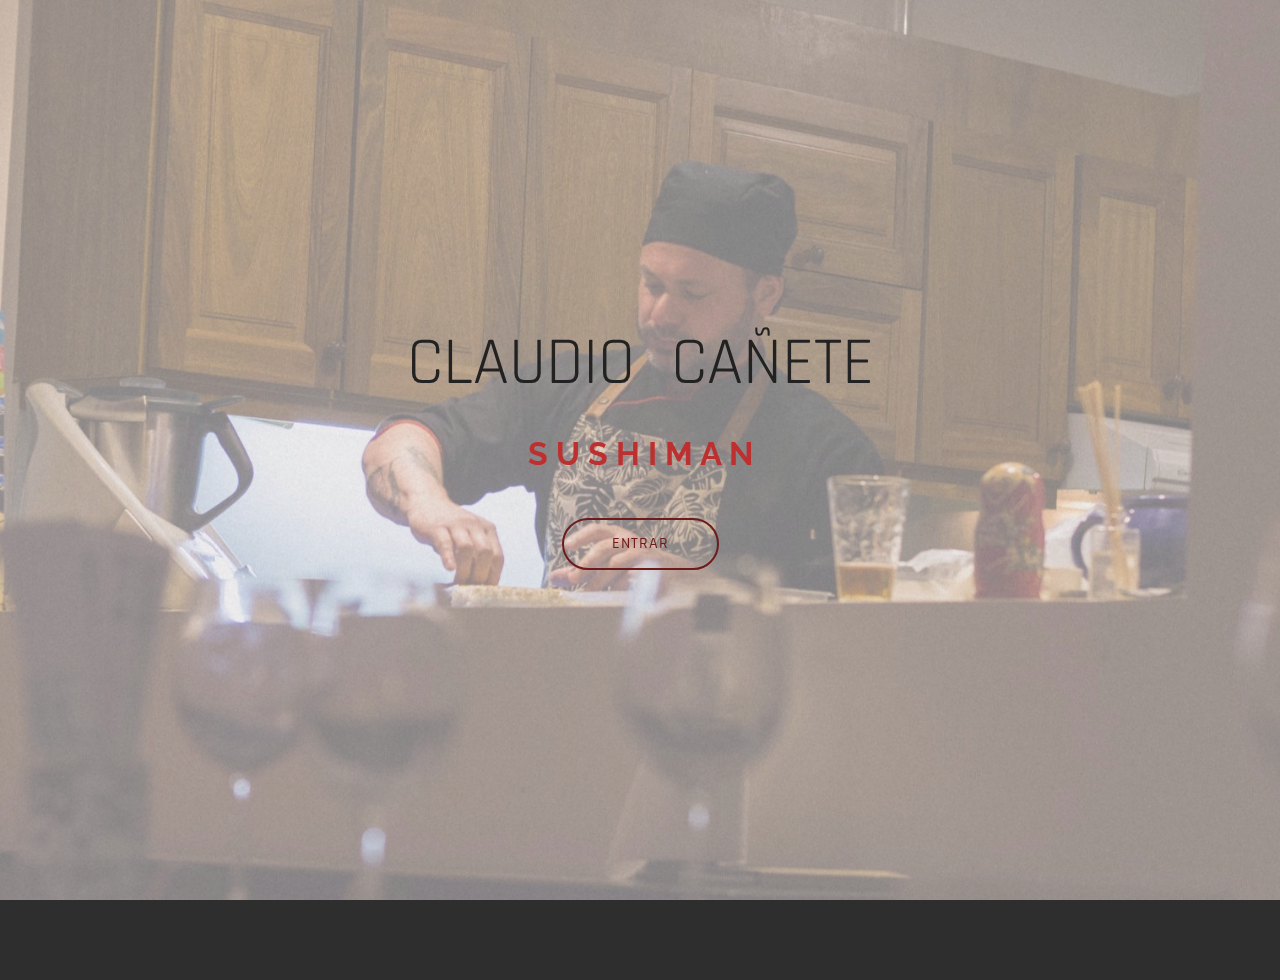
<file: index.html>
<!DOCTYPE html>
<html  >
<head>
  <!-- Site made with Mobirise Website Builder v4.12.3, https://mobirise.com -->
  <meta charset="UTF-8">
  <meta http-equiv="X-UA-Compatible" content="IE=edge">
  <meta name="generator" content="Mobirise v4.12.3, mobirise.com">
  <meta name="viewport" content="width=device-width, initial-scale=1, minimum-scale=1">
  <link rel="shortcut icon" href="#" type="image/x-icon">
  <meta name="description" content="">
  
  
  <title>Claudio Adrian Sushiman</title>
  <link rel="stylesheet" href="assets/web/assets/mobirise-icons/mobirise-icons.css">
  <link rel="stylesheet" href="assets/bootstrap/css/bootstrap.min.css">
  <link rel="stylesheet" href="assets/bootstrap/css/bootstrap-grid.min.css">
  <link rel="stylesheet" href="assets/bootstrap/css/bootstrap-reboot.min.css">
  <link rel="stylesheet" href="assets/tether/tether.min.css">
  <link rel="stylesheet" href="assets/animatecss/animate.min.css">
  <link rel="stylesheet" href="assets/theme/css/style.css">
  <link rel="preload" as="style" href="assets/mobirise/css/mbr-additional.css"><link rel="stylesheet" href="assets/mobirise/css/mbr-additional.css" type="text/css">
  
  
  
</head>
<body>
  <section class="cid-qTkA127IK8 mbr-fullscreen mbr-parallax-background" id="header2-1">

    

    <div class="mbr-overlay" style="opacity: 0.5; background-color: rgb(238, 238, 238);"></div>

    <div class="container align-center">
        <div class="row justify-content-md-center">
            <div class="mbr-white col-md-10">
                <h1 class="mbr-section-title mbr-bold pb-3 mbr-fonts-style display-1"><span style="font-weight: normal;">CLAUDIO &nbsp;CAÑETE</span></h1>
                
                <p class="mbr-text pb-3 mbr-fonts-style display-2"><strong>S U S H I M A N</strong></p>
                <div class="mbr-section-btn"><a class="btn btn-md btn-warning-outline display-4" href="./claudio-home/home.html">ENTRAR<br></a></div>
            </div>
        </div>
    </div>
    
</section>

<section class="engine"><a href="https://mobirise.info/i">free web creation software</a></section><section once="footers" class="cid-rVMj0uAzkZ" id="footer6-6">

    

    

    <div class="container">
        <div class="media-container-row align-center mbr-white">
            <div class="col-12">
                <p class="mbr-text mb-0 mbr-fonts-style display-7">DESIGN BY <a href="https://www.instagram.com/rubenmavarezb/" target="_blank" class="text-warning"><strong>RUBEN MAVAREZ</strong></a><br></p>
            </div>
        </div>
    </div>
</section>


  <script src="assets/web/assets/jquery/jquery.min.js"></script>
  <script src="assets/popper/popper.min.js"></script>
  <script src="assets/bootstrap/js/bootstrap.min.js"></script>
  <script src="assets/tether/tether.min.js"></script>
  <script src="assets/smoothscroll/smooth-scroll.js"></script>
  <script src="assets/parallax/jarallax.min.js"></script>
  <script src="assets/viewportchecker/jquery.viewportchecker.js"></script>
  <script src="assets/theme/js/script.js"></script>
  
  
  <input name="animation" type="hidden">
  </body>
</html>
</file>
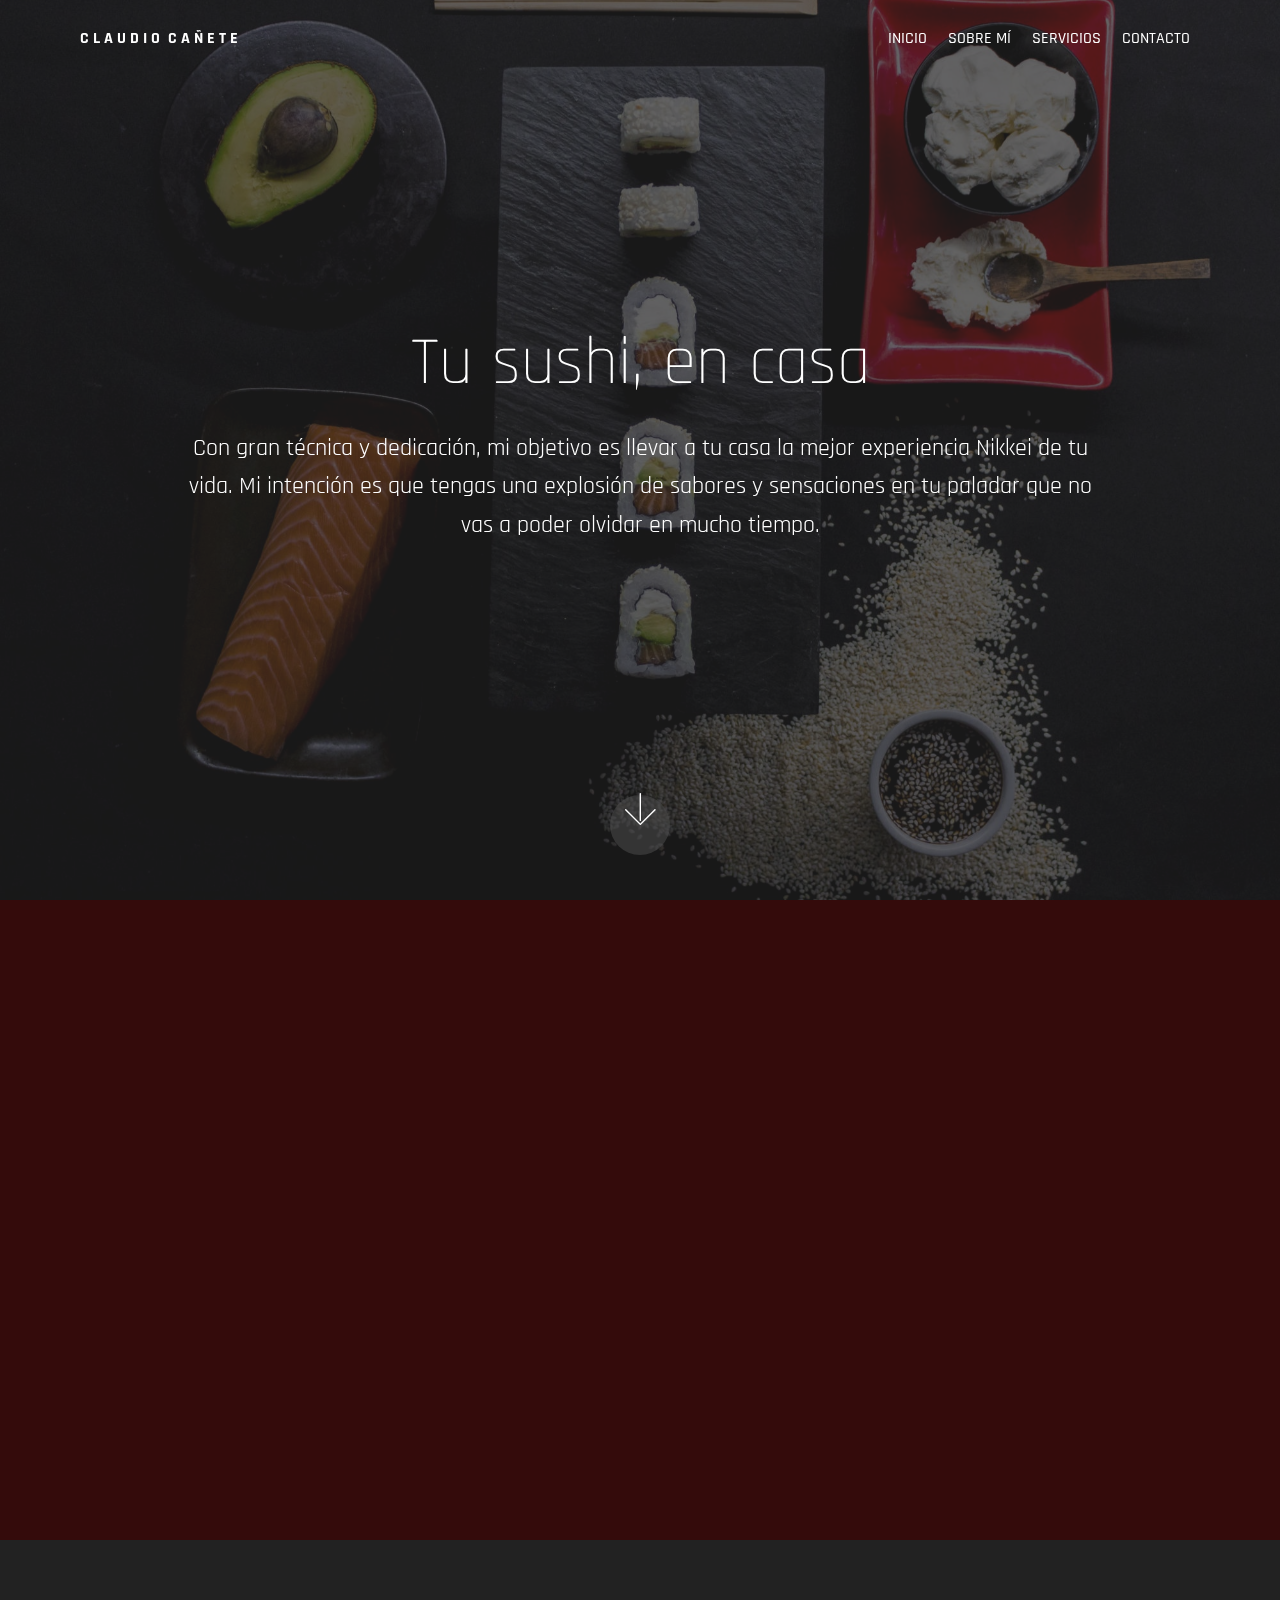
<file: claudio-home/home.html>
<!DOCTYPE html>
<html  >
<head>
  <!-- Site made with Mobirise Website Builder v4.12.3, https://mobirise.com -->
  <meta charset="UTF-8">
  <meta http-equiv="X-UA-Compatible" content="IE=edge">
  <meta name="generator" content="Mobirise v4.12.3, mobirise.com">
  <meta name="viewport" content="width=device-width, initial-scale=1, minimum-scale=1">
  <link rel="shortcut icon" href="#" type="image/x-icon">
  <meta name="description" content="">
  
  
  <title>Claudio Cañete</title>
  <link rel="stylesheet" href="assets/web/assets/mobirise-icons/mobirise-icons.css">
  <link rel="stylesheet" href="assets/bootstrap/css/bootstrap.min.css">
  <link rel="stylesheet" href="assets/bootstrap/css/bootstrap-grid.min.css">
  <link rel="stylesheet" href="assets/bootstrap/css/bootstrap-reboot.min.css">
  <link rel="stylesheet" href="assets/tether/tether.min.css">
  <link rel="stylesheet" href="assets/animatecss/animate.min.css">
  <link rel="stylesheet" href="assets/dropdown/css/style.css">
  <link rel="stylesheet" href="assets/theme/css/style.css">
  <link rel="preload" as="style" href="assets/mobirise/css/mbr-additional.css"><link rel="stylesheet" href="assets/mobirise/css/mbr-additional.css" type="text/css">
  
  
  
</head>
<body>
  <section class="menu cid-rVMoaxmal5" once="menu" id="menu1-d">

    

    <nav class="navbar navbar-expand beta-menu navbar-dropdown align-items-center navbar-fixed-top navbar-toggleable-sm bg-color transparent">
        <button class="navbar-toggler navbar-toggler-right" type="button" data-toggle="collapse" data-target="#navbarSupportedContent" aria-controls="navbarSupportedContent" aria-expanded="false" aria-label="Toggle navigation">
            <div class="hamburger">
                <span></span>
                <span></span>
                <span></span>
                <span></span>
            </div>
        </button>
        <div class="menu-logo">
            <div class="navbar-brand">
                
                <span class="navbar-caption-wrap"><a class="navbar-caption text-white display-4" href="https://mobirise.co">C L A U D I O &nbsp;C A Ñ E T E</a></span>
            </div>
        </div>
        <div class="collapse navbar-collapse" id="navbarSupportedContent">
            <ul class="navbar-nav nav-dropdown nav-right" data-app-modern-menu="true"><li class="nav-item">
                    <a class="nav-link link text-white display-4" href="#top">
                        INICIO</a>
                </li>
                <li class="nav-item">
                    <a class="nav-link link text-white display-4" href="index.html#testimonials2-h">SOBRE MÍ</a>
                </li><li class="nav-item"><a class="nav-link link text-white display-4" href="index.html#services1-i">SERVICIOS</a></li><li class="nav-item"><a class="nav-link link text-white display-4" href="index.html#contacts2-k">CONTACTO</a></li></ul>
            
        </div>
    </nav>
</section>

<section class="engine"><a href="https://mobirise.info/o">portfolio website templates</a></section><section class="header5 cid-rVMopGjTA9 mbr-fullscreen mbr-parallax-background" id="header5-g">

    

    <div class="mbr-overlay" style="opacity: 0.7; background-color: rgb(34, 34, 34);">
    </div>
    <div class="container">
        <div class="row justify-content-center">
            <div class="mbr-white col-md-10">
                <h1 class="mbr-section-title align-center pb-3 mbr-fonts-style display-1">Tu sushi, en casa</h1>
                <p class="mbr-text align-center display-5 pb-3 mbr-fonts-style">Con gran técnica y dedicación, mi objetivo es llevar a tu casa la mejor experiencia Nikkei de tu vida. Mi intención es que tengas una explosión de sabores y sensaciones en tu paladar que no vas a poder olvidar en mucho tiempo.
                </p>
                
            </div>
        </div>
    </div>

    <div class="mbr-arrow hidden-sm-down" aria-hidden="true">
        <a href="#next">
            <i class="mbri-down mbr-iconfont"></i>
        </a>
    </div>
</section>

<section class="testimonials2 cid-rVMpRt8C3t" id="testimonials2-h">

    

    

    <div class="container">
        <div class="media-container-row">
            <div class="mbr-figure pr-lg-5" style="width: 90%;">
              <img src="assets/images/-mg-7023-1162x1473.jpeg" alt="" title="">
            </div>
            <div class="media-content px-3 align-self-center mbr-white py-2">
                    <p class="mbr-text testimonial-text mbr-fonts-style display-7">Con una basta experiencia a lo largo de los años en los mejores restaurantes de Buenos Aires he llegado a una etapa de mi vida en la que me he enamorado de la cocina Nikkei y no pienso salir de ahí</p>
                    <p class="mbr-author-name pt-4 mb-2 mbr-fonts-style display-7">Claudio.
                    </p>
                    <p class="mbr-author-desc mbr-fonts-style display-7">Amante de la cocina</p>
            </div>
        </div>
    </div>
</section>

<section class="services1 cid-rVMtVoc1VI" id="services1-i">
    <!---->
    
    <!---->
    <!--Overlay-->
    
    <!--Container-->
    <div class="container">
        <div class="row justify-content-center">
            <!--Titles-->
            <div class="title pb-5 col-12">
                <h2 class="align-left pb-3 mbr-fonts-style display-1">NUESTRO SERVICIO</h2>
                
            </div>
            <!--Card-1-->
            <div class="card col-12 col-md-6 p-3 col-lg-4">
                <div class="card-wrapper">
                    <div class="card-img">
                        <img src="assets/images/-mg-6929-696x464.jpg" alt="Mobirise" title="">
                    </div>
                    <div class="card-box">
                        <h4 class="card-title mbr-fonts-style display-5">La mejor materia prima previamente selecionada.</h4>
                        
                        <!--Btn-->
                        
                    </div>
                </div>
            </div>
            <!--Card-2-->
            <div class="card col-12 col-md-6 p-3 col-lg-4">
                <div class="card-wrapper">
                    <div class="card-img">
                        <img src="assets/images/-mg-6988-696x464.jpg" alt="Mobirise" title="">
                    </div>
                    <div class="card-box">
                        <h4 class="card-title mbr-fonts-style display-5">Producto fresco y cuidado con los mejores estándares de higiene.</h4>
                        
                        <!--Btn-->
                        
                    </div>
                </div>
            </div>
            <!--Card-3-->
            <div class="card col-12 col-md-6 p-3 col-lg-4 last-child">
                <div class="card-wrapper">
                    <div class="card-img">
                        <img src="assets/images/-mg-6973-696x464.jpg" alt="Mobirise" title="">
                    </div>
                    <div class="card-box">
                        <h4 class="card-title mbr-fonts-style display-5">Una experiencia Nikkei como nunca has probado.</h4>
                        
                        <!--Btn-->
                        
                    </div>
                </div>
            </div>
            <!--Card-4-->
            
        </div>
    </div>
</section>

<section class="mbr-section contacts2 cid-rVMu57jiPq" id="contacts2-k">
    <!---->
    
    <!---->
    <!--Overlay-->
    
    <!--Container-->
    <div class="container">
        <div class="row">
            <!--Titles-->
            <div class="title col-12">
                <h2 class="align-left mbr-fonts-style display-1">Contacto:</h2>
                
            </div>
            <div class="col-12">
                <div class="row justify-content-center">
                    
                    <div class="col-12 col-md-4">
                        <div class="b b-phone">
                            <h5 class="align-left mbr-fonts-style m-0 display-5">Whatsapp:
                            </h5>
                            <p class="mbr-text align-left mbr-fonts-style display-7"><a href="https://wa.me/+54 11 31660033">+54 11 3166-0033</a></p>
                        </div>
                    </div>
                    <div class="col-12 col-md-4">
                        <div class="b b-mail">
                            <h5 class="align-left mbr-fonts-style m-0 display-5">Instagram:
                            </h5>
                            <p class="mbr-text align-left mbr-fonts-style display-7">@<a href="http://www.instagram.com/claudioadriansushiman">claudioadriansushiman</a></p>
                        </div>
                    </div>
                </div>
            </div>
        </div>
    </div>
</section>

<section once="footers" class="cid-rVMABzr8jT" id="footer6-l">

    

    

    <div class="container">
        <div class="media-container-row align-center mbr-white">
            <div class="col-12">
                <p class="mbr-text mb-0 mbr-fonts-style display-7">Diseñado por <a href="http://www.instagram.com/rubenmavarezb" class="text-warning"><strong>Ruben Mavarez</strong></a></p>
            </div>
        </div>
    </div>
</section>


  <script src="assets/web/assets/jquery/jquery.min.js"></script>
  <script src="assets/popper/popper.min.js"></script>
  <script src="assets/bootstrap/js/bootstrap.min.js"></script>
  <script src="assets/tether/tether.min.js"></script>
  <script src="assets/smoothscroll/smooth-scroll.js"></script>
  <script src="assets/touchswipe/jquery.touch-swipe.min.js"></script>
  <script src="assets/viewportchecker/jquery.viewportchecker.js"></script>
  <script src="assets/parallax/jarallax.min.js"></script>
  <script src="assets/dropdown/js/nav-dropdown.js"></script>
  <script src="assets/dropdown/js/navbar-dropdown.js"></script>
  <script src="assets/theme/js/script.js"></script>
  
  
  <input name="animation" type="hidden">
  </body>
</html>
</file>
<file: assets/web/assets/mobirise-icons/mobirise-icons.css>
@font-face {
  font-family: 'MobiriseIcons';
  src:  url('mobirise-icons.eot?spat4u');
  src:  url('mobirise-icons.eot?spat4u#iefix') format('embedded-opentype'),
    url('mobirise-icons.ttf?spat4u') format('truetype'),
    url('mobirise-icons.woff?spat4u') format('woff'),
    url('mobirise-icons.svg?spat4u#MobiriseIcons') format('svg');
  font-weight: normal;
  font-style: normal;
  font-display: swap;
}

[class^="mbri-"], [class*=" mbri-"] {
  /* use !important to prevent issues with browser extensions that change fonts */
  font-family: MobiriseIcons !important;
  speak: none;
  font-style: normal;
  font-weight: normal;
  font-variant: normal;
  text-transform: none;
  line-height: 1;

  /* Better Font Rendering =========== */
  -webkit-font-smoothing: antialiased;
  -moz-osx-font-smoothing: grayscale;
}

.mbri-add-submenu:before {
  content: "\e900";
}
.mbri-alert:before {
  content: "\e901";
}
.mbri-align-center:before {
  content: "\e902";
}
.mbri-align-justify:before {
  content: "\e903";
}
.mbri-align-left:before {
  content: "\e904";
}
.mbri-align-right:before {
  content: "\e905";
}
.mbri-android:before {
  content: "\e906";
}
.mbri-apple:before {
  content: "\e907";
}
.mbri-arrow-down:before {
  content: "\e908";
}
.mbri-arrow-next:before {
  content: "\e909";
}
.mbri-arrow-prev:before {
  content: "\e90a";
}
.mbri-arrow-up:before {
  content: "\e90b";
}
.mbri-bold:before {
  content: "\e90c";
}
.mbri-bookmark:before {
  content: "\e90d";
}
.mbri-bootstrap:before {
  content: "\e90e";
}
.mbri-briefcase:before {
  content: "\e90f";
}
.mbri-browse:before {
  content: "\e910";
}
.mbri-bulleted-list:before {
  content: "\e911";
}
.mbri-calendar:before {
  content: "\e912";
}
.mbri-camera:before {
  content: "\e913";
}
.mbri-cart-add:before {
  content: "\e914";
}
.mbri-cart-full:before {
  content: "\e915";
}
.mbri-cash:before {
  content: "\e916";
}
.mbri-change-style:before {
  content: "\e917";
}
.mbri-chat:before {
  content: "\e918";
}
.mbri-clock:before {
  content: "\e919";
}
.mbri-close:before {
  content: "\e91a";
}
.mbri-cloud:before {
  content: "\e91b";
}
.mbri-code:before {
  content: "\e91c";
}
.mbri-contact-form:before {
  content: "\e91d";
}
.mbri-credit-card:before {
  content: "\e91e";
}
.mbri-cursor-click:before {
  content: "\e91f";
}
.mbri-cust-feedback:before {
  content: "\e920";
}
.mbri-database:before {
  content: "\e921";
}
.mbri-delivery:before {
  content: "\e922";
}
.mbri-desktop:before {
  content: "\e923";
}
.mbri-devices:before {
  content: "\e924";
}
.mbri-down:before {
  content: "\e925";
}
.mbri-download:before {
  content: "\e989";
}
.mbri-drag-n-drop:before {
  content: "\e927";
}
.mbri-drag-n-drop2:before {
  content: "\e928";
}
.mbri-edit:before {
  content: "\e929";
}
.mbri-edit2:before {
  content: "\e92a";
}
.mbri-error:before {
  content: "\e92b";
}
.mbri-extension:before {
  content: "\e92c";
}
.mbri-features:before {
  content: "\e92d";
}
.mbri-file:before {
  content: "\e92e";
}
.mbri-flag:before {
  content: "\e92f";
}
.mbri-folder:before {
  content: "\e930";
}
.mbri-gift:before {
  content: "\e931";
}
.mbri-github:before {
  content: "\e932";
}
.mbri-globe:before {
  content: "\e933";
}
.mbri-globe-2:before {
  content: "\e934";
}
.mbri-growing-chart:before {
  content: "\e935";
}
.mbri-hearth:before {
  content: "\e936";
}
.mbri-help:before {
  content: "\e937";
}
.mbri-home:before {
  content: "\e938";
}
.mbri-hot-cup:before {
  content: "\e939";
}
.mbri-idea:before {
  content: "\e93a";
}
.mbri-image-gallery:before {
  content: "\e93b";
}
.mbri-image-slider:before {
  content: "\e93c";
}
.mbri-info:before {
  content: "\e93d";
}
.mbri-italic:before {
  content: "\e93e";
}
.mbri-key:before {
  content: "\e93f";
}
.mbri-laptop:before {
  content: "\e940";
}
.mbri-layers:before {
  content: "\e941";
}
.mbri-left-right:before {
  content: "\e942";
}
.mbri-left:before {
  content: "\e943";
}
.mbri-letter:before {
  content: "\e944";
}
.mbri-like:before {
  content: "\e945";
}
.mbri-link:before {
  content: "\e946";
}
.mbri-lock:before {
  content: "\e947";
}
.mbri-login:before {
  content: "\e948";
}
.mbri-logout:before {
  content: "\e949";
}
.mbri-magic-stick:before {
  content: "\e94a";
}
.mbri-map-pin:before {
  content: "\e94b";
}
.mbri-menu:before {
  content: "\e94c";
}
.mbri-mobile:before {
  content: "\e94d";
}
.mbri-mobile2:before {
  content: "\e94e";
}
.mbri-mobirise:before {
  content: "\e94f";
}
.mbri-more-horizontal:before {
  content: "\e950";
}
.mbri-more-vertical:before {
  content: "\e951";
}
.mbri-music:before {
  content: "\e952";
}
.mbri-new-file:before {
  content: "\e953";
}
.mbri-numbered-list:before {
  content: "\e954";
}
.mbri-opened-folder:before {
  content: "\e955";
}
.mbri-pages:before {
  content: "\e956";
}
.mbri-paper-plane:before {
  content: "\e957";
}
.mbri-paperclip:before {
  content: "\e958";
}
.mbri-photo:before {
  content: "\e959";
}
.mbri-photos:before {
  content: "\e95a";
}
.mbri-pin:before {
  content: "\e95b";
}
.mbri-play:before {
  content: "\e95c";
}
.mbri-plus:before {
  content: "\e95d";
}
.mbri-preview:before {
  content: "\e95e";
}
.mbri-print:before {
  content: "\e95f";
}
.mbri-protect:before {
  content: "\e960";
}
.mbri-question:before {
  content: "\e961";
}
.mbri-quote-left:before {
  content: "\e962";
}
.mbri-quote-right:before {
  content: "\e963";
}
.mbri-refresh:before {
  content: "\e964";
}
.mbri-responsive:before {
  content: "\e965";
}
.mbri-right:before {
  content: "\e966";
}
.mbri-rocket:before {
  content: "\e967";
}
.mbri-sad-face:before {
  content: "\e968";
}
.mbri-sale:before {
  content: "\e969";
}
.mbri-save:before {
  content: "\e96a";
}
.mbri-search:before {
  content: "\e96b";
}
.mbri-setting:before {
  content: "\e96c";
}
.mbri-setting2:before {
  content: "\e96d";
}
.mbri-setting3:before {
  content: "\e96e";
}
.mbri-share:before {
  content: "\e96f";
}
.mbri-shopping-bag:before {
  content: "\e970";
}
.mbri-shopping-basket:before {
  content: "\e971";
}
.mbri-shopping-cart:before {
  content: "\e972";
}
.mbri-sites:before {
  content: "\e973";
}
.mbri-smile-face:before {
  content: "\e974";
}
.mbri-speed:before {
  content: "\e975";
}
.mbri-star:before {
  content: "\e976";
}
.mbri-success:before {
  content: "\e977";
}
.mbri-sun:before {
  content: "\e978";
}
.mbri-sun2:before {
  content: "\e979";
}
.mbri-tablet:before {
  content: "\e97a";
}
.mbri-tablet-vertical:before {
  content: "\e97b";
}
.mbri-target:before {
  content: "\e97c";
}
.mbri-timer:before {
  content: "\e97d";
}
.mbri-to-ftp:before {
  content: "\e97e";
}
.mbri-to-local-drive:before {
  content: "\e97f";
}
.mbri-touch-swipe:before {
  content: "\e980";
}
.mbri-touch:before {
  content: "\e981";
}
.mbri-trash:before {
  content: "\e982";
}
.mbri-underline:before {
  content: "\e983";
}
.mbri-unlink:before {
  content: "\e984";
}
.mbri-unlock:before {
  content: "\e985";
}
.mbri-up-down:before {
  content: "\e986";
}
.mbri-up:before {
  content: "\e987";
}
.mbri-update:before {
  content: "\e988";
}
.mbri-upload:before {
 content: "\e926"; 
}
.mbri-user:before {
  content: "\e98a";
}
.mbri-user2:before {
  content: "\e98b";
}
.mbri-users:before {
  content: "\e98c";
}
.mbri-video:before {
  content: "\e98d";
}
.mbri-video-play:before {
  content: "\e98e";
}
.mbri-watch:before {
  content: "\e98f";
}
.mbri-website-theme:before {
  content: "\e990";
}
.mbri-wifi:before {
  content: "\e991";
}
.mbri-windows:before {
  content: "\e992";
}
.mbri-zoom-out:before {
  content: "\e993";
}
.mbri-redo:before {
  content: "\e994";
}
.mbri-undo:before {
  content: "\e995";
}
</file>
<file: assets/theme/css/style.css>
@charset "UTF-8";
/*!
 * Mobirise v4 theme (https://mobirise.com/)
 * Copyright 2017 Mobirise
 */
section {
  background-color: #eeeeee;
}

body {
  font-style: normal;
  line-height: 1.5;
}

section,
.container,
.container-fluid {
  position: relative;
  word-wrap: break-word;
}

a.mbr-iconfont:hover {
  text-decoration: none;
}

.article .lead p,
.article .lead ul,
.article .lead ol,
.article .lead pre,
.article .lead blockquote {
  margin-bottom: 0;
}

ul,
ol,
pre,
blockquote {
  margin-bottom: 2.3125rem;
}

pre {
  background: #f4f4f4;
  padding: 10px 24px;
  white-space: pre-wrap;
}

.inactive {
  -webkit-user-select: none;
  -moz-user-select: none;
  -ms-user-select: none;
  user-select: none;
  pointer-events: none;
  -webkit-user-drag: none;
  user-drag: none;
}

.mbr-section__comments .row {
  justify-content: center;
  -webkit-justify-content: center;
}

a {
  font-style: normal;
  font-weight: 400;
  cursor: pointer;
}
a, a:hover {
  text-decoration: none;
}

figure {
  margin-bottom: 0;
}

body {
  color: #232323;
}

h1,
h2,
h3,
h4,
h5,
h6,
.h1,
.h2,
.h3,
.h4,
.h5,
.h6,
.display-1,
.display-2,
.display-3,
.display-4 {
  line-height: 1;
  word-break: break-word;
  word-wrap: break-word;
}

.mbr-section-title {
  font-style: normal;
  line-height: 1.2;
}

.mbr-section-subtitle {
  line-height: 1.3;
}

.mbr-text {
  font-style: normal;
  line-height: 1.6;
}

b,
strong {
  font-weight: bold;
}

blockquote {
  padding: 10px 0 10px 20px;
  position: relative;
  border-left: 2px solid;
  border-color: #ff3366;
}

input:-webkit-autofill, input:-webkit-autofill:hover, input:-webkit-autofill:focus, input:-webkit-autofill:active {
  transition-delay: 9999s;
  transition-property: background-color, color;
}

textarea[type=hidden] {
  display: none;
}

body {
  position: relative;
}

section {
  background-position: 50% 50%;
  background-repeat: no-repeat;
  background-size: cover;
}
section .mbr-background-video,
section .mbr-background-video-preview {
  position: absolute;
  bottom: 0;
  left: 0;
  right: 0;
  top: 0;
}

.hidden {
  visibility: hidden;
}

.mbr-z-index20 {
  z-index: 20;
}

/*! Base colors */
.mbr-white {
  color: #ffffff;
}

.mbr-black {
  color: #000000;
}

.mbr-bg-white {
  background-color: #ffffff;
}

.mbr-bg-black {
  background-color: #000000;
}

/*! Text-aligns */
.align-left {
  text-align: left;
}

.align-center {
  text-align: center;
}

.align-right {
  text-align: right;
}

@media (max-width: 767px) {
  .align-left,
.align-center,
.align-right,
.mbr-section-btn,
.mbr-section-title {
    text-align: center;
  }
}
/*! Font-weight  */
.mbr-light {
  font-weight: 300;
}

.mbr-regular {
  font-weight: 400;
}

.mbr-semibold {
  font-weight: 500;
}

.mbr-bold {
  font-weight: 700;
}

/*! Media  */
.media-size-item {
  -webkit-flex: 1 1 auto;
  -moz-flex: 1 1 auto;
  -ms-flex: 1 1 auto;
  -o-flex: 1 1 auto;
  flex: 1 1 auto;
}

.media-content {
  -webkit-flex-basis: 100%;
  flex-basis: 100%;
}

.media-container-row {
  display: -ms-flexbox;
  display: -webkit-flex;
  display: flex;
  -webkit-flex-direction: row;
  -ms-flex-direction: row;
  flex-direction: row;
  -webkit-flex-wrap: wrap;
  -ms-flex-wrap: wrap;
  flex-wrap: wrap;
  -webkit-justify-content: center;
  -ms-flex-pack: center;
  justify-content: center;
  -webkit-align-content: center;
  -ms-flex-line-pack: center;
  align-content: center;
  -webkit-align-items: start;
  -ms-flex-align: start;
  align-items: start;
}
.media-container-row .media-size-item {
  width: 400px;
}

.media-container-column {
  display: -ms-flexbox;
  display: -webkit-flex;
  display: flex;
  -webkit-flex-direction: column;
  -ms-flex-direction: column;
  flex-direction: column;
  -webkit-flex-wrap: wrap;
  -ms-flex-wrap: wrap;
  flex-wrap: wrap;
  -webkit-justify-content: center;
  -ms-flex-pack: center;
  justify-content: center;
  -webkit-align-content: center;
  -ms-flex-line-pack: center;
  align-content: center;
  -webkit-align-items: stretch;
  -ms-flex-align: stretch;
  align-items: stretch;
}
.media-container-column > * {
  width: 100%;
}

@media (min-width: 992px) {
  .media-container-row {
    -webkit-flex-wrap: nowrap;
    -ms-flex-wrap: nowrap;
    flex-wrap: nowrap;
  }
}
figure {
  overflow: hidden;
}

figure[mbr-media-size] {
  transition: width 0.1s;
}

.mbr-figure img,
.mbr-figure iframe {
  display: block;
  width: 100%;
}

.card {
  background-color: transparent;
  border: none;
}

.card-box {
  width: 100%;
}

.card-img {
  text-align: center;
  flex-shrink: 0;
  -webkit-flex-shrink: 0;
}

.media {
  max-width: 100%;
  margin: 0 auto;
}

.mbr-figure {
  -ms-flex-item-align: center;
  -ms-grid-row-align: center;
  -webkit-align-self: center;
  align-self: center;
}

.media-container > div {
  max-width: 100%;
}

.mbr-figure img,
.card-img img {
  width: 100%;
}

@media (max-width: 991px) {
  .media-size-item {
    width: auto !important;
  }

  .media {
    width: auto;
  }

  .mbr-figure {
    width: 100% !important;
  }
}
/*! Buttons */
.btn {
  font-weight: 500;
  border-width: 2px;
  font-style: normal;
  letter-spacing: 1px;
  margin: 0.4rem 0.8rem;
  white-space: normal;
  -webkit-transition: all 0.3s ease-in-out;
  -moz-transition: all 0.3s ease-in-out;
  transition: all 0.3s ease-in-out;
  display: inline-flex;
  align-items: center;
  justify-content: center;
  word-break: break-word;
  -webkit-align-items: center;
  -webkit-justify-content: center;
  display: -webkit-inline-flex;
}

.btn-sm {
  font-weight: 500;
  letter-spacing: 1px;
  -webkit-transition: all 0.3s ease-in-out;
  -moz-transition: all 0.3s ease-in-out;
  transition: all 0.3s ease-in-out;
}

.btn-md {
  font-weight: 500;
  letter-spacing: 1px;
  margin: 0.4rem 0.8rem !important;
  -webkit-transition: all 0.3s ease-in-out;
  -moz-transition: all 0.3s ease-in-out;
  transition: all 0.3s ease-in-out;
}

.btn-lg {
  font-weight: 500;
  letter-spacing: 1px;
  margin: 0.4rem 0.8rem !important;
  -webkit-transition: all 0.3s ease-in-out;
  -moz-transition: all 0.3s ease-in-out;
  transition: all 0.3s ease-in-out;
}

.mbr-section-btn {
  margin-left: -0.25rem;
  margin-right: -0.25rem;
  font-size: 0;
}

nav .mbr-section-btn {
  margin-left: 0rem;
  margin-right: 0rem;
}

.btn-form {
  border-radius: 0;
}
.btn-form:hover {
  cursor: pointer;
}

/*! Btn icon margin */
.btn .mbr-iconfont,
.btn.btn-sm .mbr-iconfont {
  cursor: pointer;
  margin-right: 0.5rem;
}

.btn.btn-md .mbr-iconfont,
.btn.btn-md .mbr-iconfont {
  margin-right: 0.8rem;
}

.mbr-regular {
  font-weight: 400;
}

.mbr-semibold {
  font-weight: 500;
}

.mbr-bold {
  font-weight: 700;
}

[type=submit] {
  -webkit-appearance: none;
}

/*! Full-screen */
.mbr-fullscreen .mbr-overlay {
  min-height: 100vh;
}

.mbr-fullscreen {
  display: flex;
  display: -webkit-flex;
  display: -moz-flex;
  display: -ms-flex;
  display: -o-flex;
  align-items: center;
  -webkit-align-items: center;
  min-height: 100vh;
  padding-top: 3rem;
  padding-bottom: 3rem;
}

/*! Map */
.map {
  height: 25rem;
  position: relative;
}
.map iframe {
  width: 100%;
  height: 100%;
}

.mbr-overlay {
  background-color: #000;
  bottom: 0;
  left: 0;
  opacity: 0.5;
  position: absolute;
  right: 0;
  top: 0;
  z-index: 0;
  pointer-events: none;
}

/* Form */
blockquote {
  font-style: italic;
  padding: 10px 0 10px 20px;
  font-size: 1.09rem;
  position: relative;
  border-width: 3px;
}

.form-control {
  background-color: #f5f5f5;
  box-shadow: none;
  color: #565656;
  line-height: 1.43;
  min-height: 3.5em;
  padding: 1.07em 0.5em;
}
.form-control, .form-control:focus {
  border: 1px solid #e8e8e8;
}
.form-active .form-control:invalid {
  border-color: red;
}

.form-control-label {
  position: relative;
  cursor: pointer;
  margin-bottom: 0.357em;
  padding: 0;
}

.alert {
  color: #ffffff;
  border-radius: 0;
  border: 0;
  font-size: 0.875rem;
  line-height: 1.5;
  margin-bottom: 1.875rem;
  padding: 1.25rem;
  position: relative;
}
.alert.alert-form::after {
  background-color: inherit;
  bottom: -7px;
  content: "";
  display: block;
  height: 14px;
  left: 50%;
  margin-left: -7px;
  position: absolute;
  transform: rotate(45deg);
  width: 14px;
  -webkit-transform: rotate(45deg);
}

.form-asterisk {
  font-family: initial;
  position: absolute;
  top: -2px;
  font-weight: normal;
}

/*! Scroll to top arrow */
#scrollToTop a i:before {
  content: "";
  position: absolute;
  height: 40%;
  top: 25%;
  background: #fff;
  width: 2px;
  left: calc(50% - 1px);
}
#scrollToTop a i:after {
  content: "";
  position: absolute;
  display: block;
  border-top: 2px solid #fff;
  border-right: 2px solid #fff;
  width: 40%;
  height: 40%;
  left: 30%;
  bottom: 30%;
  transform: rotate(135deg);
  -webkit-transform: rotate(135deg);
}

.mbr-arrow-up {
  bottom: 25px;
  right: 90px;
  position: fixed;
  text-align: right;
  z-index: 5000;
  color: #ffffff;
  font-size: 32px;
  transform: rotate(180deg);
  -webkit-transform: rotate(180deg);
}

.mbr-arrow-up a {
  background: rgba(0, 0, 0, 0.2);
  border-radius: 3px;
  color: #fff;
  display: inline-block;
  height: 60px;
  width: 60px;
  outline-style: none !important;
  position: relative;
  text-decoration: none;
  transition: all 0.3s ease-in-out;
  cursor: pointer;
  text-align: center;
}
.mbr-arrow-up a:hover {
  background-color: rgba(0, 0, 0, 0.4);
}
.mbr-arrow-up a i {
  line-height: 60px;
}

.mbr-arrow-up-icon {
  display: block;
  color: #fff;
}

.mbr-arrow-up-icon::before {
  content: "›";
  display: inline-block;
  font-family: serif;
  font-size: 32px;
  line-height: 1;
  font-style: normal;
  position: relative;
  top: 6px;
  left: -4px;
  -webkit-transform: rotate(-90deg);
  transform: rotate(-90deg);
}

/*! Arrow Down */
.mbr-arrow {
  position: absolute;
  bottom: 45px;
  left: 50%;
  width: 60px;
  height: 60px;
  cursor: pointer;
  background-color: rgba(80, 80, 80, 0.5);
  border-radius: 50%;
  -webkit-transform: translateX(-50%);
  transform: translateX(-50%);
}
.mbr-arrow > a {
  display: inline-block;
  text-decoration: none;
  outline-style: none;
  -webkit-animation: arrowdown 1.7s ease-in-out infinite;
  animation: arrowdown 1.7s ease-in-out infinite;
}
.mbr-arrow > a > i {
  position: absolute;
  top: -2px;
  left: 15px;
  font-size: 2rem;
}

@keyframes arrowdown {
  0% {
    transform: translateY(0px);
    -webkit-transform: translateY(0px);
  }
  50% {
    transform: translateY(-5px);
    -webkit-transform: translateY(-5px);
  }
  100% {
    transform: translateY(0px);
    -webkit-transform: translateY(0px);
  }
}
@-webkit-keyframes arrowdown {
  0% {
    transform: translateY(0px);
    -webkit-transform: translateY(0px);
  }
  50% {
    transform: translateY(-5px);
    -webkit-transform: translateY(-5px);
  }
  100% {
    transform: translateY(0px);
    -webkit-transform: translateY(0px);
  }
}
@media (max-width: 500px) {
  .mbr-arrow-up {
    left: 50%;
    right: auto;
    transform: translateX(-50%) rotate(180deg);
    -webkit-transform: translateX(-50%) rotate(180deg);
  }
}
/*Gradients animation*/
@keyframes gradient-animation {
  from {
    background-position: 0% 100%;
    animation-timing-function: ease-in-out;
  }
  to {
    background-position: 100% 0%;
    animation-timing-function: ease-in-out;
  }
}
@-webkit-keyframes gradient-animation {
  from {
    background-position: 0% 100%;
    animation-timing-function: ease-in-out;
  }
  to {
    background-position: 100% 0%;
    animation-timing-function: ease-in-out;
  }
}
.bg-gradient {
  background-size: 200% 200%;
  animation: gradient-animation 5s infinite alternate;
  -webkit-animation: gradient-animation 5s infinite alternate;
}

.menu .navbar-brand {
  display: -webkit-flex;
}
.menu .navbar-brand span {
  display: flex;
  display: -webkit-flex;
}
.menu .navbar-brand .navbar-caption-wrap {
  display: -webkit-flex;
}
.menu .navbar-brand .navbar-logo img {
  display: -webkit-flex;
}
@media (min-width: 768px) and (max-width: 1023px) {
  .menu .navbar-toggleable-sm .navbar-nav {
    display: -webkit-box;
    display: -webkit-flex;
    display: -ms-flexbox;
  }
}
@media (max-width: 1023px) {
  .menu .navbar-collapse {
    max-height: 93.5vh;
  }
  .menu .navbar-collapse.show {
    overflow: auto;
  }
}
@media (min-width: 1024px) {
  .menu .navbar-nav.nav-dropdown {
    display: -webkit-flex;
  }
  .menu .navbar-toggleable-sm .navbar-collapse {
    display: -webkit-flex !important;
  }
  .menu .collapsed .navbar-collapse {
    max-height: 93.5vh;
  }
  .menu .collapsed .navbar-collapse.show {
    overflow: auto;
  }
}
@media (max-width: 767px) {
  .menu .navbar-collapse {
    max-height: 80vh;
  }
}

/* Others*/
.note-check a[data-value=Rubik] {
  font-style: normal;
}

.mbr-arrow a {
  color: #ffffff;
}

@media (max-width: 767px) {
  .mbr-arrow {
    display: none;
  }
}
.navbar {
  display: -webkit-flex;
  -webkit-flex-wrap: wrap;
  -webkit-align-items: center;
  -webkit-justify-content: space-between;
}

.navbar-collapse {
  -webkit-flex-basis: 100%;
  -webkit-flex-grow: 1;
  -webkit-align-items: center;
}

.nav-dropdown .link {
  padding: 0.667em 1.667em !important;
  margin: 0 !important;
}

.nav {
  display: -webkit-flex;
  -webkit-flex-wrap: wrap;
}

.row {
  display: -webkit-flex;
  -webkit-flex-wrap: wrap;
}

.justify-content-center {
  -webkit-justify-content: center;
}

.form-inline {
  display: -webkit-flex;
  -webkit-flex-flow: row wrap;
  -webkit-align-items: center;
}

.card-wrapper {
  -webkit-flex: 1;
}

.carousel-control {
  z-index: 10;
  display: -webkit-flex;
  -webkit-align-items: center;
  -webkit-justify-content: center;
}

.carousel-controls {
  display: -webkit-flex;
}

.media {
  display: -webkit-flex;
}

.form-group:focus {
  outline: none;
}

.jq-selectbox__select {
  padding: 1.07em 0.5em;
  position: absolute;
  top: 0;
  left: 0;
  width: 100%;
}

.jq-selectbox__dropdown {
  position: absolute;
  top: 100%;
  left: 0 !important;
  width: 100% !important;
}

.jq-selectbox__trigger-arrow {
  transform: translateY(-50%);
}

.jq-selectbox li {
  padding: 1.07em 0.5em;
}

input[type=range] {
  padding-left: 0 !important;
  padding-right: 0 !important;
}

.modal-dialog,
.modal-content {
  height: 100%;
}

.modal-dialog .carousel-inner {
  height: calc(100vh - 1.75rem);
}
@media (max-width: 575px) {
  .modal-dialog .carousel-inner {
    height: calc(100vh - 1rem);
  }
}

.carousel-item {
  text-align: center;
}

.carousel-item img {
  margin: auto;
}

.navbar-toggler {
  -webkit-align-self: flex-start;
  -ms-flex-item-align: start;
  align-self: flex-start;
  padding: 0.25rem 0.75rem;
  font-size: 1.25rem;
  line-height: 1;
  background: transparent;
  border: 1px solid transparent;
  -webkit-border-radius: 0.25rem;
  border-radius: 0.25rem;
}

.navbar-toggler:focus,
.navbar-toggler:hover {
  text-decoration: none;
}

.navbar-toggler-icon {
  display: inline-block;
  width: 1.5em;
  height: 1.5em;
  vertical-align: middle;
  content: "";
  background: no-repeat center center;
  -webkit-background-size: 100% 100%;
  -o-background-size: 100% 100%;
  background-size: 100% 100%;
}

.navbar-toggler-left {
  position: absolute;
  left: 1rem;
}

.navbar-toggler-right {
  position: absolute;
  right: 1rem;
}

@media (max-width: 575px) {
  .navbar-toggleable .navbar-nav .dropdown-menu {
    position: static;
    float: none;
  }

  .navbar-toggleable > .container {
    padding-right: 0;
    padding-left: 0;
  }
}
@media (min-width: 576px) {
  .navbar-toggleable {
    -webkit-box-orient: horizontal;
    -webkit-box-direction: normal;
    -webkit-flex-direction: row;
    -ms-flex-direction: row;
    flex-direction: row;
    -webkit-flex-wrap: nowrap;
    -ms-flex-wrap: nowrap;
    flex-wrap: nowrap;
    -webkit-box-align: center;
    -webkit-align-items: center;
    -ms-flex-align: center;
    align-items: center;
  }

  .navbar-toggleable .navbar-nav {
    -webkit-box-orient: horizontal;
    -webkit-box-direction: normal;
    -webkit-flex-direction: row;
    -ms-flex-direction: row;
    flex-direction: row;
  }

  .navbar-toggleable .navbar-nav .nav-link {
    padding-right: 0.5rem;
    padding-left: 0.5rem;
  }

  .navbar-toggleable > .container {
    display: -webkit-box;
    display: -webkit-flex;
    display: -ms-flexbox;
    display: flex;
    -webkit-flex-wrap: nowrap;
    -ms-flex-wrap: nowrap;
    flex-wrap: nowrap;
    -webkit-box-align: center;
    -webkit-align-items: center;
    -ms-flex-align: center;
    align-items: center;
  }

  .navbar-toggleable .navbar-collapse {
    display: -webkit-box !important;
    display: -webkit-flex !important;
    display: -ms-flexbox !important;
    display: flex !important;
    width: 100%;
  }

  .navbar-toggleable .navbar-toggler {
    display: none;
  }
}
@media (max-width: 767px) {
  .navbar-toggleable-sm .navbar-nav .dropdown-menu {
    position: static;
    float: none;
  }

  .navbar-toggleable-sm > .container {
    padding-right: 0;
    padding-left: 0;
  }
}
@media (min-width: 768px) {
  .navbar-toggleable-sm {
    -webkit-box-orient: horizontal;
    -webkit-box-direction: normal;
    -webkit-flex-direction: row;
    -ms-flex-direction: row;
    flex-direction: row;
    -webkit-flex-wrap: nowrap;
    -ms-flex-wrap: nowrap;
    flex-wrap: nowrap;
    -webkit-box-align: center;
    -webkit-align-items: center;
    -ms-flex-align: center;
    align-items: center;
  }

  .navbar-toggleable-sm .navbar-nav {
    -webkit-box-orient: horizontal;
    -webkit-box-direction: normal;
    -webkit-flex-direction: row;
    -ms-flex-direction: row;
    flex-direction: row;
  }

  .navbar-toggleable-sm .navbar-nav .nav-link {
    padding-right: 0.5rem;
    padding-left: 0.5rem;
  }

  .navbar-toggleable-sm > .container {
    display: -webkit-box;
    display: -webkit-flex;
    display: -ms-flexbox;
    display: flex;
    -webkit-flex-wrap: nowrap;
    -ms-flex-wrap: nowrap;
    flex-wrap: nowrap;
    -webkit-box-align: center;
    -webkit-align-items: center;
    -ms-flex-align: center;
    align-items: center;
  }

  .navbar-toggleable-sm .navbar-collapse {
    display: none;
    width: 100%;
  }

  .navbar-toggleable-sm .navbar-toggler {
    display: none;
  }
}
@media (max-width: 1023px) {
  .navbar-toggleable-md .navbar-nav .dropdown-menu {
    position: static;
    float: none;
  }

  .navbar-toggleable-md > .container {
    padding-right: 0;
    padding-left: 0;
  }
}
@media (min-width: 1024px) {
  .navbar-toggleable-md {
    -webkit-box-orient: horizontal;
    -webkit-box-direction: normal;
    -webkit-flex-direction: row;
    -ms-flex-direction: row;
    flex-direction: row;
    -webkit-flex-wrap: nowrap;
    -ms-flex-wrap: nowrap;
    flex-wrap: nowrap;
    -webkit-box-align: center;
    -webkit-align-items: center;
    -ms-flex-align: center;
    align-items: center;
  }

  .navbar-toggleable-md .navbar-nav {
    -webkit-box-orient: horizontal;
    -webkit-box-direction: normal;
    -webkit-flex-direction: row;
    -ms-flex-direction: row;
    flex-direction: row;
  }

  .navbar-toggleable-md .navbar-nav .nav-link {
    padding-right: 0.5rem;
    padding-left: 0.5rem;
  }

  .navbar-toggleable-md > .container {
    display: -webkit-box;
    display: -webkit-flex;
    display: -ms-flexbox;
    display: flex;
    -webkit-flex-wrap: nowrap;
    -ms-flex-wrap: nowrap;
    flex-wrap: nowrap;
    -webkit-box-align: center;
    -webkit-align-items: center;
    -ms-flex-align: center;
    align-items: center;
  }

  .navbar-toggleable-md .navbar-collapse {
    display: -webkit-box !important;
    display: -webkit-flex !important;
    display: -ms-flexbox !important;
    display: flex !important;
    width: 100%;
  }

  .navbar-toggleable-md .navbar-toggler {
    display: none;
  }
}
@media (max-width: 1199px) {
  .navbar-toggleable-lg .navbar-nav .dropdown-menu {
    position: static;
    float: none;
  }

  .navbar-toggleable-lg > .container {
    padding-right: 0;
    padding-left: 0;
  }
}
@media (min-width: 1200px) {
  .navbar-toggleable-lg {
    -webkit-box-orient: horizontal;
    -webkit-box-direction: normal;
    -webkit-flex-direction: row;
    -ms-flex-direction: row;
    flex-direction: row;
    -webkit-flex-wrap: nowrap;
    -ms-flex-wrap: nowrap;
    flex-wrap: nowrap;
    -webkit-box-align: center;
    -webkit-align-items: center;
    -ms-flex-align: center;
    align-items: center;
  }

  .navbar-toggleable-lg .navbar-nav {
    -webkit-box-orient: horizontal;
    -webkit-box-direction: normal;
    -webkit-flex-direction: row;
    -ms-flex-direction: row;
    flex-direction: row;
  }

  .navbar-toggleable-lg .navbar-nav .nav-link {
    padding-right: 0.5rem;
    padding-left: 0.5rem;
  }

  .navbar-toggleable-lg > .container {
    display: -webkit-box;
    display: -webkit-flex;
    display: -ms-flexbox;
    display: flex;
    -webkit-flex-wrap: nowrap;
    -ms-flex-wrap: nowrap;
    flex-wrap: nowrap;
    -webkit-box-align: center;
    -webkit-align-items: center;
    -ms-flex-align: center;
    align-items: center;
  }

  .navbar-toggleable-lg .navbar-collapse {
    display: -webkit-box !important;
    display: -webkit-flex !important;
    display: -ms-flexbox !important;
    display: flex !important;
    width: 100%;
  }

  .navbar-toggleable-lg .navbar-toggler {
    display: none;
  }
}
.navbar-toggleable-xl {
  -webkit-box-orient: horizontal;
  -webkit-box-direction: normal;
  -webkit-flex-direction: row;
  -ms-flex-direction: row;
  flex-direction: row;
  -webkit-flex-wrap: nowrap;
  -ms-flex-wrap: nowrap;
  flex-wrap: nowrap;
  -webkit-box-align: center;
  -webkit-align-items: center;
  -ms-flex-align: center;
  align-items: center;
}

.navbar-toggleable-xl .navbar-nav .dropdown-menu {
  position: static;
  float: none;
}

.navbar-toggleable-xl > .container {
  padding-right: 0;
  padding-left: 0;
}

.navbar-toggleable-xl .navbar-nav {
  -webkit-box-orient: horizontal;
  -webkit-box-direction: normal;
  -webkit-flex-direction: row;
  -ms-flex-direction: row;
  flex-direction: row;
}

.navbar-toggleable-xl .navbar-nav .nav-link {
  padding-right: 0.5rem;
  padding-left: 0.5rem;
}

.navbar-toggleable-xl > .container {
  display: -webkit-box;
  display: -webkit-flex;
  display: -ms-flexbox;
  display: flex;
  -webkit-flex-wrap: nowrap;
  -ms-flex-wrap: nowrap;
  flex-wrap: nowrap;
  -webkit-box-align: center;
  -webkit-align-items: center;
  -ms-flex-align: center;
  align-items: center;
}

.navbar-toggleable-xl .navbar-collapse {
  display: -webkit-box !important;
  display: -webkit-flex !important;
  display: -ms-flexbox !important;
  display: flex !important;
  width: 100%;
}

.navbar-toggleable-xl .navbar-toggler {
  display: none;
}

.card-img {
  width: auto;
}

.menu .navbar.collapsed:not(.beta-menu) {
  flex-direction: column;
  -webkit-flex-direction: column;
}

.carousel-item.active,
.carousel-item-next,
.carousel-item-prev {
  display: -webkit-box;
  display: -webkit-flex;
  display: -ms-flexbox;
  display: flex;
}

.note-air-layout .dropup .dropdown-menu,
.note-air-layout .navbar-fixed-bottom .dropdown .dropdown-menu {
  bottom: initial !important;
}

html,
body {
  height: auto;
  min-height: 100vh;
}

.dropup .dropdown-toggle::after {
  display: none;
}.engine {
	position: absolute;
	text-indent: -2400px;
	text-align: center;
	padding: 0;
	top: 0;
	left: -2400px;
}
</file>
<file: assets/mobirise/css/mbr-additional.css>
@import url(https://fonts.googleapis.com/css?family=Rajdhani:300,400,500,600,700&display=swap);
@import url(https://fonts.googleapis.com/css?family=Raleway:100,100i,200,200i,300,300i,400,400i,500,500i,600,600i,700,700i,800,800i,900,900i&display=swap);





body {
  font-family: Rubik;
}
.display-1 {
  font-family: 'Rajdhani', sans-serif;
  font-size: 4.2rem;
  font-display: swap;
}
.display-1 > .mbr-iconfont {
  font-size: 6.72rem;
}
.display-2 {
  font-family: 'Raleway', sans-serif;
  font-size: 2rem;
  font-display: swap;
}
.display-2 > .mbr-iconfont {
  font-size: 3.2rem;
}
.display-4 {
  font-family: 'Rajdhani', sans-serif;
  font-size: 1rem;
  font-display: swap;
}
.display-4 > .mbr-iconfont {
  font-size: 1.6rem;
}
.display-5 {
  font-family: 'Rajdhani', sans-serif;
  font-size: 1.5rem;
  font-display: swap;
}
.display-5 > .mbr-iconfont {
  font-size: 2.4rem;
}
.display-7 {
  font-family: 'Raleway', sans-serif;
  font-size: 0.8rem;
  font-display: swap;
}
.display-7 > .mbr-iconfont {
  font-size: 1.28rem;
}
/* ---- Fluid typography for mobile devices ---- */
/* 1.4 - font scale ratio ( bootstrap == 1.42857 ) */
/* 100vw - current viewport width */
/* (48 - 20)  48 == 48rem == 768px, 20 == 20rem == 320px(minimal supported viewport) */
/* 0.65 - min scale variable, may vary */
@media (max-width: 768px) {
  .display-1 {
    font-size: 3.36rem;
    font-size: calc( 2.12rem + (4.2 - 2.12) * ((100vw - 20rem) / (48 - 20)));
    line-height: calc( 1.4 * (2.12rem + (4.2 - 2.12) * ((100vw - 20rem) / (48 - 20))));
  }
  .display-2 {
    font-size: 1.6rem;
    font-size: calc( 1.35rem + (2 - 1.35) * ((100vw - 20rem) / (48 - 20)));
    line-height: calc( 1.4 * (1.35rem + (2 - 1.35) * ((100vw - 20rem) / (48 - 20))));
  }
  .display-4 {
    font-size: 0.8rem;
    font-size: calc( 1rem + (1 - 1) * ((100vw - 20rem) / (48 - 20)));
    line-height: calc( 1.4 * (1rem + (1 - 1) * ((100vw - 20rem) / (48 - 20))));
  }
  .display-5 {
    font-size: 1.2rem;
    font-size: calc( 1.175rem + (1.5 - 1.175) * ((100vw - 20rem) / (48 - 20)));
    line-height: calc( 1.4 * (1.175rem + (1.5 - 1.175) * ((100vw - 20rem) / (48 - 20))));
  }
}
/* Buttons */
.btn {
  padding: 1rem 3rem;
  border-radius: 3px;
}
.btn-sm {
  padding: 0.6rem 1.5rem;
  border-radius: 3px;
}
.btn-md {
  padding: 1rem 3rem;
  border-radius: 3px;
}
.btn-lg {
  padding: 1.2rem 3.2rem;
  border-radius: 3px;
}
.bg-primary {
  background-color: #2e2e2e !important;
}
.bg-success {
  background-color: #af0404 !important;
}
.bg-info {
  background-color: #ff7100 !important;
}
.bg-warning {
  background-color: #be3030 !important;
}
.bg-danger {
  background-color: #b1a374 !important;
}
.btn-primary,
.btn-primary:active {
  background-color: #2e2e2e !important;
  border-color: #2e2e2e !important;
  color: #ffffff !important;
}
.btn-primary:hover,
.btn-primary:focus,
.btn-primary.focus,
.btn-primary.active {
  color: #ffffff !important;
  background-color: #080808 !important;
  border-color: #080808 !important;
}
.btn-primary.disabled,
.btn-primary:disabled {
  color: #ffffff !important;
  background-color: #080808 !important;
  border-color: #080808 !important;
}
.btn-secondary,
.btn-secondary:active {
  background-color: #222222 !important;
  border-color: #222222 !important;
  color: #ffffff !important;
}
.btn-secondary:hover,
.btn-secondary:focus,
.btn-secondary.focus,
.btn-secondary.active {
  color: #ffffff !important;
  background-color: #000000 !important;
  border-color: #000000 !important;
}
.btn-secondary.disabled,
.btn-secondary:disabled {
  color: #ffffff !important;
  background-color: #000000 !important;
  border-color: #000000 !important;
}
.btn-info,
.btn-info:active {
  background-color: #ff7100 !important;
  border-color: #ff7100 !important;
  color: #ffffff !important;
}
.btn-info:hover,
.btn-info:focus,
.btn-info.focus,
.btn-info.active {
  color: #ffffff !important;
  background-color: #b34f00 !important;
  border-color: #b34f00 !important;
}
.btn-info.disabled,
.btn-info:disabled {
  color: #ffffff !important;
  background-color: #b34f00 !important;
  border-color: #b34f00 !important;
}
.btn-success,
.btn-success:active {
  background-color: #af0404 !important;
  border-color: #af0404 !important;
  color: #ffffff !important;
}
.btn-success:hover,
.btn-success:focus,
.btn-success.focus,
.btn-success.active {
  color: #ffffff !important;
  background-color: #640202 !important;
  border-color: #640202 !important;
}
.btn-success.disabled,
.btn-success:disabled {
  color: #ffffff !important;
  background-color: #640202 !important;
  border-color: #640202 !important;
}
.btn-warning,
.btn-warning:active {
  background-color: #be3030 !important;
  border-color: #be3030 !important;
  color: #ffffff !important;
}
.btn-warning:hover,
.btn-warning:focus,
.btn-warning.focus,
.btn-warning.active {
  color: #ffffff !important;
  background-color: #812121 !important;
  border-color: #812121 !important;
}
.btn-warning.disabled,
.btn-warning:disabled {
  color: #ffffff !important;
  background-color: #812121 !important;
  border-color: #812121 !important;
}
.btn-danger,
.btn-danger:active {
  background-color: #b1a374 !important;
  border-color: #b1a374 !important;
  color: #ffffff !important;
}
.btn-danger:hover,
.btn-danger:focus,
.btn-danger.focus,
.btn-danger.active {
  color: #ffffff !important;
  background-color: #8b7d4e !important;
  border-color: #8b7d4e !important;
}
.btn-danger.disabled,
.btn-danger:disabled {
  color: #ffffff !important;
  background-color: #8b7d4e !important;
  border-color: #8b7d4e !important;
}
.btn-white {
  color: #333333 !important;
}
.btn-white,
.btn-white:active {
  background-color: #ffffff !important;
  border-color: #ffffff !important;
  color: #808080 !important;
}
.btn-white:hover,
.btn-white:focus,
.btn-white.focus,
.btn-white.active {
  color: #808080 !important;
  background-color: #d9d9d9 !important;
  border-color: #d9d9d9 !important;
}
.btn-white.disabled,
.btn-white:disabled {
  color: #808080 !important;
  background-color: #d9d9d9 !important;
  border-color: #d9d9d9 !important;
}
.btn-black,
.btn-black:active {
  background-color: #333333 !important;
  border-color: #333333 !important;
  color: #ffffff !important;
}
.btn-black:hover,
.btn-black:focus,
.btn-black.focus,
.btn-black.active {
  color: #ffffff !important;
  background-color: #0d0d0d !important;
  border-color: #0d0d0d !important;
}
.btn-black.disabled,
.btn-black:disabled {
  color: #ffffff !important;
  background-color: #0d0d0d !important;
  border-color: #0d0d0d !important;
}
.btn-primary-outline,
.btn-primary-outline:active {
  background: none;
  border-color: #000000;
  color: #000000;
}
.btn-primary-outline:hover,
.btn-primary-outline:focus,
.btn-primary-outline.focus,
.btn-primary-outline.active {
  color: #ffffff;
  background-color: #2e2e2e;
  border-color: #2e2e2e;
}
.btn-primary-outline.disabled,
.btn-primary-outline:disabled {
  color: #ffffff !important;
  background-color: #2e2e2e !important;
  border-color: #2e2e2e !important;
}
.btn-secondary-outline,
.btn-secondary-outline:active {
  background: none;
  border-color: #000000;
  color: #000000;
}
.btn-secondary-outline:hover,
.btn-secondary-outline:focus,
.btn-secondary-outline.focus,
.btn-secondary-outline.active {
  color: #ffffff;
  background-color: #222222;
  border-color: #222222;
}
.btn-secondary-outline.disabled,
.btn-secondary-outline:disabled {
  color: #ffffff !important;
  background-color: #222222 !important;
  border-color: #222222 !important;
}
.btn-info-outline,
.btn-info-outline:active {
  background: none;
  border-color: #994400;
  color: #994400;
}
.btn-info-outline:hover,
.btn-info-outline:focus,
.btn-info-outline.focus,
.btn-info-outline.active {
  color: #ffffff;
  background-color: #ff7100;
  border-color: #ff7100;
}
.btn-info-outline.disabled,
.btn-info-outline:disabled {
  color: #ffffff !important;
  background-color: #ff7100 !important;
  border-color: #ff7100 !important;
}
.btn-success-outline,
.btn-success-outline:active {
  background: none;
  border-color: #4b0202;
  color: #4b0202;
}
.btn-success-outline:hover,
.btn-success-outline:focus,
.btn-success-outline.focus,
.btn-success-outline.active {
  color: #ffffff;
  background-color: #af0404;
  border-color: #af0404;
}
.btn-success-outline.disabled,
.btn-success-outline:disabled {
  color: #ffffff !important;
  background-color: #af0404 !important;
  border-color: #af0404 !important;
}
.btn-warning-outline,
.btn-warning-outline:active {
  background: none;
  border-color: #6d1b1b;
  color: #6d1b1b;
}
.btn-warning-outline:hover,
.btn-warning-outline:focus,
.btn-warning-outline.focus,
.btn-warning-outline.active {
  color: #ffffff;
  background-color: #be3030;
  border-color: #be3030;
}
.btn-warning-outline.disabled,
.btn-warning-outline:disabled {
  color: #ffffff !important;
  background-color: #be3030 !important;
  border-color: #be3030 !important;
}
.btn-danger-outline,
.btn-danger-outline:active {
  background: none;
  border-color: #7a6e45;
  color: #7a6e45;
}
.btn-danger-outline:hover,
.btn-danger-outline:focus,
.btn-danger-outline.focus,
.btn-danger-outline.active {
  color: #ffffff;
  background-color: #b1a374;
  border-color: #b1a374;
}
.btn-danger-outline.disabled,
.btn-danger-outline:disabled {
  color: #ffffff !important;
  background-color: #b1a374 !important;
  border-color: #b1a374 !important;
}
.btn-black-outline,
.btn-black-outline:active {
  background: none;
  border-color: #000000;
  color: #000000;
}
.btn-black-outline:hover,
.btn-black-outline:focus,
.btn-black-outline.focus,
.btn-black-outline.active {
  color: #ffffff;
  background-color: #333333;
  border-color: #333333;
}
.btn-black-outline.disabled,
.btn-black-outline:disabled {
  color: #ffffff !important;
  background-color: #333333 !important;
  border-color: #333333 !important;
}
.btn-white-outline,
.btn-white-outline:active,
.btn-white-outline.active {
  background: none;
  border-color: #ffffff;
  color: #ffffff;
}
.btn-white-outline:hover,
.btn-white-outline:focus,
.btn-white-outline.focus {
  color: #333333;
  background-color: #ffffff;
  border-color: #ffffff;
}
.text-primary {
  color: #2e2e2e !important;
}
.text-secondary {
  color: #222222 !important;
}
.text-success {
  color: #af0404 !important;
}
.text-info {
  color: #ff7100 !important;
}
.text-warning {
  color: #be3030 !important;
}
.text-danger {
  color: #b1a374 !important;
}
.text-white {
  color: #ffffff !important;
}
.text-black {
  color: #000000 !important;
}
a.text-primary:hover,
a.text-primary:focus {
  color: #000000 !important;
}
a.text-secondary:hover,
a.text-secondary:focus {
  color: #000000 !important;
}
a.text-success:hover,
a.text-success:focus {
  color: #4b0202 !important;
}
a.text-info:hover,
a.text-info:focus {
  color: #994400 !important;
}
a.text-warning:hover,
a.text-warning:focus {
  color: #6d1b1b !important;
}
a.text-danger:hover,
a.text-danger:focus {
  color: #7a6e45 !important;
}
a.text-white:hover,
a.text-white:focus {
  color: #b3b3b3 !important;
}
a.text-black:hover,
a.text-black:focus {
  color: #4d4d4d !important;
}
.alert-success {
  background-color: #70c770;
}
.alert-info {
  background-color: #ff7100;
}
.alert-warning {
  background-color: #be3030;
}
.alert-danger {
  background-color: #b1a374;
}
.mbr-section-btn a.btn:not(.btn-form) {
  border-radius: 100px;
}
.mbr-section-btn a.btn:not(.btn-form):hover,
.mbr-section-btn a.btn:not(.btn-form):focus {
  box-shadow: none !important;
}
.mbr-section-btn a.btn:not(.btn-form):hover,
.mbr-section-btn a.btn:not(.btn-form):focus {
  box-shadow: 0 10px 40px 0 rgba(0, 0, 0, 0.2) !important;
  -webkit-box-shadow: 0 10px 40px 0 rgba(0, 0, 0, 0.2) !important;
}
.mbr-gallery-filter li a {
  border-radius: 100px !important;
}
.mbr-gallery-filter li.active .btn {
  background-color: #2e2e2e;
  border-color: #2e2e2e;
  color: #ffffff;
}
.mbr-gallery-filter li.active .btn:focus {
  box-shadow: none;
}
.nav-tabs .nav-link {
  border-radius: 100px !important;
}
a,
a:hover {
  color: #2e2e2e;
}
.mbr-plan-header.bg-primary .mbr-plan-subtitle,
.mbr-plan-header.bg-primary .mbr-plan-price-desc {
  color: #e1e1e1;
}
.mbr-plan-header.bg-success .mbr-plan-subtitle,
.mbr-plan-header.bg-success .mbr-plan-price-desc {
  color: #fa3838;
}
.mbr-plan-header.bg-info .mbr-plan-subtitle,
.mbr-plan-header.bg-info .mbr-plan-price-desc {
  color: #ffe3cc;
}
.mbr-plan-header.bg-warning .mbr-plan-subtitle,
.mbr-plan-header.bg-warning .mbr-plan-price-desc {
  color: #e28c8c;
}
.mbr-plan-header.bg-danger .mbr-plan-subtitle,
.mbr-plan-header.bg-danger .mbr-plan-price-desc {
  color: #dfd9c6;
}
/* Scroll to top button*/
.scrollToTop_wraper {
  display: none;
}
.form-control {
  font-family: 'Raleway', sans-serif;
  font-size: 0.8rem;
  font-display: swap;
}
.form-control > .mbr-iconfont {
  font-size: 1.28rem;
}
blockquote {
  border-color: #2e2e2e;
}
/* Forms */
.mbr-form .btn {
  margin: .4rem 0;
}
.mbr-form .input-group-btn a.btn {
  border-radius: 100px !important;
}
.mbr-form .input-group-btn a.btn:hover {
  box-shadow: 0 10px 40px 0 rgba(0, 0, 0, 0.2);
}
.mbr-form .input-group-btn button[type="submit"] {
  border-radius: 100px !important;
  padding: 1rem 3rem;
}
.mbr-form .input-group-btn button[type="submit"]:hover {
  box-shadow: 0 10px 40px 0 rgba(0, 0, 0, 0.2);
}
.form2 .form-control {
  border-top-left-radius: 100px;
  border-bottom-left-radius: 100px;
}
.form2 .input-group-btn a.btn {
  border-top-left-radius: 0 !important;
  border-bottom-left-radius: 0 !important;
}
.form2 .input-group-btn button[type="submit"] {
  border-top-left-radius: 0 !important;
  border-bottom-left-radius: 0 !important;
}
.form3 input[type="email"] {
  border-radius: 100px !important;
}
@media (max-width: 349px) {
  .form2 input[type="email"] {
    border-radius: 100px !important;
  }
  .form2 .input-group-btn a.btn {
    border-radius: 100px !important;
  }
  .form2 .input-group-btn button[type="submit"] {
    border-radius: 100px !important;
  }
}
@media (max-width: 767px) {
  .btn {
    font-size: .75rem !important;
  }
  .btn .mbr-iconfont {
    font-size: 1rem !important;
  }
}
/* Footer */
.mbr-footer-content li::before,
.mbr-footer .mbr-contacts li::before {
  background: #2e2e2e;
}
.mbr-footer-content li a:hover,
.mbr-footer .mbr-contacts li a:hover {
  color: #2e2e2e;
}
.footer3 input[type="email"],
.footer4 input[type="email"] {
  border-radius: 100px !important;
}
.footer3 .input-group-btn a.btn,
.footer4 .input-group-btn a.btn {
  border-radius: 100px !important;
}
.footer3 .input-group-btn button[type="submit"],
.footer4 .input-group-btn button[type="submit"] {
  border-radius: 100px !important;
}
/* Headers*/
.header13 .form-inline input[type="email"],
.header14 .form-inline input[type="email"] {
  border-radius: 100px;
}
.header13 .form-inline input[type="text"],
.header14 .form-inline input[type="text"] {
  border-radius: 100px;
}
.header13 .form-inline input[type="tel"],
.header14 .form-inline input[type="tel"] {
  border-radius: 100px;
}
.header13 .form-inline a.btn,
.header14 .form-inline a.btn {
  border-radius: 100px;
}
.header13 .form-inline button,
.header14 .form-inline button {
  border-radius: 100px !important;
}
@media screen and (-ms-high-contrast: active), (-ms-high-contrast: none) {
  .card-wrapper {
    flex: auto !important;
  }
}
.jq-selectbox li:hover,
.jq-selectbox li.selected {
  background-color: #2e2e2e;
  color: #ffffff;
}
.jq-selectbox .jq-selectbox__trigger-arrow,
.jq-number__spin.minus:after,
.jq-number__spin.plus:after {
  transition: 0.4s;
  border-top-color: currentColor;
  border-bottom-color: currentColor;
}
.jq-selectbox:hover .jq-selectbox__trigger-arrow,
.jq-number__spin.minus:hover:after,
.jq-number__spin.plus:hover:after {
  border-top-color: #2e2e2e;
  border-bottom-color: #2e2e2e;
}
.xdsoft_datetimepicker .xdsoft_calendar td.xdsoft_default,
.xdsoft_datetimepicker .xdsoft_calendar td.xdsoft_current,
.xdsoft_datetimepicker .xdsoft_timepicker .xdsoft_time_box > div > div.xdsoft_current {
  color: #ffffff !important;
  background-color: #2e2e2e !important;
  box-shadow: none !important;
}
.xdsoft_datetimepicker .xdsoft_calendar td:hover,
.xdsoft_datetimepicker .xdsoft_timepicker .xdsoft_time_box > div > div:hover {
  color: #ffffff !important;
  background: #222222 !important;
  box-shadow: none !important;
}
.lazy-bg {
  background-image: none !important;
}
.lazy-placeholder:not(section),
.lazy-none {
  display: block;
  position: relative;
  padding-bottom: 56.25%;
}
iframe.lazy-placeholder,
.lazy-placeholder:after {
  content: '';
  position: absolute;
  width: 100px;
  height: 100px;
  background: transparent no-repeat center;
  background-size: contain;
  top: 50%;
  left: 50%;
  transform: translateX(-50%) translateY(-50%);
  background-image: url("data:image/svg+xml;charset=UTF-8,%3csvg width='32' height='32' viewBox='0 0 64 64' xmlns='http://www.w3.org/2000/svg' stroke='%232e2e2e' %3e%3cg fill='none' fill-rule='evenodd'%3e%3cg transform='translate(16 16)' stroke-width='2'%3e%3ccircle stroke-opacity='.5' cx='16' cy='16' r='16'/%3e%3cpath d='M32 16c0-9.94-8.06-16-16-16'%3e%3canimateTransform attributeName='transform' type='rotate' from='0 16 16' to='360 16 16' dur='1s' repeatCount='indefinite'/%3e%3c/path%3e%3c/g%3e%3c/g%3e%3c/svg%3e");
}
section.lazy-placeholder:after {
  opacity: 0.3;
}
.cid-qTkA127IK8 {
  background-image: url("../../../assets/images/-mg-7041-2000x1333.jpeg");
}
.cid-qTkA127IK8 H1 {
  text-align: center;
  color: #222222;
}
.cid-qTkA127IK8 .mbr-text,
.cid-qTkA127IK8 .mbr-section-btn {
  text-align: center;
  color: #be3030;
}
.cid-rVMj0uAzkZ {
  padding-top: 30px;
  padding-bottom: 30px;
  background-color: #2e2e2e;
}
.cid-rVMj0uAzkZ .media-container-row .mbr-text {
  color: #be3030;
  text-align: center;
}
</file>
<file: claudio-home/assets/web/assets/mobirise-icons/mobirise-icons.css>
@font-face {
  font-family: 'MobiriseIcons';
  src:  url('mobirise-icons.eot?spat4u');
  src:  url('mobirise-icons.eot?spat4u#iefix') format('embedded-opentype'),
    url('mobirise-icons.ttf?spat4u') format('truetype'),
    url('mobirise-icons.woff?spat4u') format('woff'),
    url('mobirise-icons.svg?spat4u#MobiriseIcons') format('svg');
  font-weight: normal;
  font-style: normal;
  font-display: swap;
}

[class^="mbri-"], [class*=" mbri-"] {
  /* use !important to prevent issues with browser extensions that change fonts */
  font-family: MobiriseIcons !important;
  speak: none;
  font-style: normal;
  font-weight: normal;
  font-variant: normal;
  text-transform: none;
  line-height: 1;

  /* Better Font Rendering =========== */
  -webkit-font-smoothing: antialiased;
  -moz-osx-font-smoothing: grayscale;
}

.mbri-add-submenu:before {
  content: "\e900";
}
.mbri-alert:before {
  content: "\e901";
}
.mbri-align-center:before {
  content: "\e902";
}
.mbri-align-justify:before {
  content: "\e903";
}
.mbri-align-left:before {
  content: "\e904";
}
.mbri-align-right:before {
  content: "\e905";
}
.mbri-android:before {
  content: "\e906";
}
.mbri-apple:before {
  content: "\e907";
}
.mbri-arrow-down:before {
  content: "\e908";
}
.mbri-arrow-next:before {
  content: "\e909";
}
.mbri-arrow-prev:before {
  content: "\e90a";
}
.mbri-arrow-up:before {
  content: "\e90b";
}
.mbri-bold:before {
  content: "\e90c";
}
.mbri-bookmark:before {
  content: "\e90d";
}
.mbri-bootstrap:before {
  content: "\e90e";
}
.mbri-briefcase:before {
  content: "\e90f";
}
.mbri-browse:before {
  content: "\e910";
}
.mbri-bulleted-list:before {
  content: "\e911";
}
.mbri-calendar:before {
  content: "\e912";
}
.mbri-camera:before {
  content: "\e913";
}
.mbri-cart-add:before {
  content: "\e914";
}
.mbri-cart-full:before {
  content: "\e915";
}
.mbri-cash:before {
  content: "\e916";
}
.mbri-change-style:before {
  content: "\e917";
}
.mbri-chat:before {
  content: "\e918";
}
.mbri-clock:before {
  content: "\e919";
}
.mbri-close:before {
  content: "\e91a";
}
.mbri-cloud:before {
  content: "\e91b";
}
.mbri-code:before {
  content: "\e91c";
}
.mbri-contact-form:before {
  content: "\e91d";
}
.mbri-credit-card:before {
  content: "\e91e";
}
.mbri-cursor-click:before {
  content: "\e91f";
}
.mbri-cust-feedback:before {
  content: "\e920";
}
.mbri-database:before {
  content: "\e921";
}
.mbri-delivery:before {
  content: "\e922";
}
.mbri-desktop:before {
  content: "\e923";
}
.mbri-devices:before {
  content: "\e924";
}
.mbri-down:before {
  content: "\e925";
}
.mbri-download:before {
  content: "\e989";
}
.mbri-drag-n-drop:before {
  content: "\e927";
}
.mbri-drag-n-drop2:before {
  content: "\e928";
}
.mbri-edit:before {
  content: "\e929";
}
.mbri-edit2:before {
  content: "\e92a";
}
.mbri-error:before {
  content: "\e92b";
}
.mbri-extension:before {
  content: "\e92c";
}
.mbri-features:before {
  content: "\e92d";
}
.mbri-file:before {
  content: "\e92e";
}
.mbri-flag:before {
  content: "\e92f";
}
.mbri-folder:before {
  content: "\e930";
}
.mbri-gift:before {
  content: "\e931";
}
.mbri-github:before {
  content: "\e932";
}
.mbri-globe:before {
  content: "\e933";
}
.mbri-globe-2:before {
  content: "\e934";
}
.mbri-growing-chart:before {
  content: "\e935";
}
.mbri-hearth:before {
  content: "\e936";
}
.mbri-help:before {
  content: "\e937";
}
.mbri-home:before {
  content: "\e938";
}
.mbri-hot-cup:before {
  content: "\e939";
}
.mbri-idea:before {
  content: "\e93a";
}
.mbri-image-gallery:before {
  content: "\e93b";
}
.mbri-image-slider:before {
  content: "\e93c";
}
.mbri-info:before {
  content: "\e93d";
}
.mbri-italic:before {
  content: "\e93e";
}
.mbri-key:before {
  content: "\e93f";
}
.mbri-laptop:before {
  content: "\e940";
}
.mbri-layers:before {
  content: "\e941";
}
.mbri-left-right:before {
  content: "\e942";
}
.mbri-left:before {
  content: "\e943";
}
.mbri-letter:before {
  content: "\e944";
}
.mbri-like:before {
  content: "\e945";
}
.mbri-link:before {
  content: "\e946";
}
.mbri-lock:before {
  content: "\e947";
}
.mbri-login:before {
  content: "\e948";
}
.mbri-logout:before {
  content: "\e949";
}
.mbri-magic-stick:before {
  content: "\e94a";
}
.mbri-map-pin:before {
  content: "\e94b";
}
.mbri-menu:before {
  content: "\e94c";
}
.mbri-mobile:before {
  content: "\e94d";
}
.mbri-mobile2:before {
  content: "\e94e";
}
.mbri-mobirise:before {
  content: "\e94f";
}
.mbri-more-horizontal:before {
  content: "\e950";
}
.mbri-more-vertical:before {
  content: "\e951";
}
.mbri-music:before {
  content: "\e952";
}
.mbri-new-file:before {
  content: "\e953";
}
.mbri-numbered-list:before {
  content: "\e954";
}
.mbri-opened-folder:before {
  content: "\e955";
}
.mbri-pages:before {
  content: "\e956";
}
.mbri-paper-plane:before {
  content: "\e957";
}
.mbri-paperclip:before {
  content: "\e958";
}
.mbri-photo:before {
  content: "\e959";
}
.mbri-photos:before {
  content: "\e95a";
}
.mbri-pin:before {
  content: "\e95b";
}
.mbri-play:before {
  content: "\e95c";
}
.mbri-plus:before {
  content: "\e95d";
}
.mbri-preview:before {
  content: "\e95e";
}
.mbri-print:before {
  content: "\e95f";
}
.mbri-protect:before {
  content: "\e960";
}
.mbri-question:before {
  content: "\e961";
}
.mbri-quote-left:before {
  content: "\e962";
}
.mbri-quote-right:before {
  content: "\e963";
}
.mbri-refresh:before {
  content: "\e964";
}
.mbri-responsive:before {
  content: "\e965";
}
.mbri-right:before {
  content: "\e966";
}
.mbri-rocket:before {
  content: "\e967";
}
.mbri-sad-face:before {
  content: "\e968";
}
.mbri-sale:before {
  content: "\e969";
}
.mbri-save:before {
  content: "\e96a";
}
.mbri-search:before {
  content: "\e96b";
}
.mbri-setting:before {
  content: "\e96c";
}
.mbri-setting2:before {
  content: "\e96d";
}
.mbri-setting3:before {
  content: "\e96e";
}
.mbri-share:before {
  content: "\e96f";
}
.mbri-shopping-bag:before {
  content: "\e970";
}
.mbri-shopping-basket:before {
  content: "\e971";
}
.mbri-shopping-cart:before {
  content: "\e972";
}
.mbri-sites:before {
  content: "\e973";
}
.mbri-smile-face:before {
  content: "\e974";
}
.mbri-speed:before {
  content: "\e975";
}
.mbri-star:before {
  content: "\e976";
}
.mbri-success:before {
  content: "\e977";
}
.mbri-sun:before {
  content: "\e978";
}
.mbri-sun2:before {
  content: "\e979";
}
.mbri-tablet:before {
  content: "\e97a";
}
.mbri-tablet-vertical:before {
  content: "\e97b";
}
.mbri-target:before {
  content: "\e97c";
}
.mbri-timer:before {
  content: "\e97d";
}
.mbri-to-ftp:before {
  content: "\e97e";
}
.mbri-to-local-drive:before {
  content: "\e97f";
}
.mbri-touch-swipe:before {
  content: "\e980";
}
.mbri-touch:before {
  content: "\e981";
}
.mbri-trash:before {
  content: "\e982";
}
.mbri-underline:before {
  content: "\e983";
}
.mbri-unlink:before {
  content: "\e984";
}
.mbri-unlock:before {
  content: "\e985";
}
.mbri-up-down:before {
  content: "\e986";
}
.mbri-up:before {
  content: "\e987";
}
.mbri-update:before {
  content: "\e988";
}
.mbri-upload:before {
 content: "\e926"; 
}
.mbri-user:before {
  content: "\e98a";
}
.mbri-user2:before {
  content: "\e98b";
}
.mbri-users:before {
  content: "\e98c";
}
.mbri-video:before {
  content: "\e98d";
}
.mbri-video-play:before {
  content: "\e98e";
}
.mbri-watch:before {
  content: "\e98f";
}
.mbri-website-theme:before {
  content: "\e990";
}
.mbri-wifi:before {
  content: "\e991";
}
.mbri-windows:before {
  content: "\e992";
}
.mbri-zoom-out:before {
  content: "\e993";
}
.mbri-redo:before {
  content: "\e994";
}
.mbri-undo:before {
  content: "\e995";
}
</file>
<file: claudio-home/assets/dropdown/css/style.css>
.navbar-dropdown {
  left: 0;
  padding: 0;
  position: absolute;
  right: 0;
  top: 0;
  transition: all 0.45s ease;
  z-index: 1030;
  background: #282828; }
  .navbar-dropdown .navbar-logo {
    margin-right: 0.8rem;
    transition: margin 0.3s ease-in-out;
    vertical-align: middle; }
    .navbar-dropdown .navbar-logo img {
      height: 3.125rem;
      transition: all 0.3s ease-in-out; }
    .navbar-dropdown .navbar-logo.mbr-iconfont {
      font-size: 3.125rem;
      line-height: 3.125rem; }
  .navbar-dropdown .navbar-caption {
    font-weight: 700;
    white-space: normal;
    vertical-align: -4px;
    line-height: 3.125rem !important; }
    .navbar-dropdown .navbar-caption, .navbar-dropdown .navbar-caption:hover {
      color: inherit;
      text-decoration: none; }
  .navbar-dropdown .mbr-iconfont + .navbar-caption {
    vertical-align: -1px; }
  .navbar-dropdown.navbar-fixed-top {
    position: fixed; }
  .navbar-dropdown .navbar-brand span {
    vertical-align: -4px; }
  .navbar-dropdown.bg-color.transparent {
    background: none; }
  .navbar-dropdown.navbar-short .navbar-brand {
    padding: 0.625rem 0; }
    .navbar-dropdown.navbar-short .navbar-brand span {
      vertical-align: -1px; }
  .navbar-dropdown.navbar-short .navbar-caption {
    line-height: 2.375rem !important;
    vertical-align: -2px; }
  .navbar-dropdown.navbar-short .navbar-logo {
    margin-right: 0.5rem; }
    .navbar-dropdown.navbar-short .navbar-logo img {
      height: 2.375rem; }
    .navbar-dropdown.navbar-short .navbar-logo.mbr-iconfont {
      font-size: 2.375rem;
      line-height: 2.375rem; }
  .navbar-dropdown.navbar-short .mbr-table-cell {
    height: 3.625rem; }
  .navbar-dropdown .navbar-close {
    left: 0.6875rem;
    position: fixed;
    top: 0.75rem;
    z-index: 1000; }
  .navbar-dropdown .hamburger-icon {
    content: "";
    display: inline-block;
    vertical-align: middle;
    width: 16px;
    -webkit-box-shadow: 0 -6px 0 1px #282828,0 0 0 1px #282828,0 6px 0 1px #282828;
    -moz-box-shadow: 0 -6px 0 1px #282828,0 0 0 1px #282828,0 6px 0 1px #282828;
    box-shadow: 0 -6px 0 1px #282828,0 0 0 1px #282828,0 6px 0 1px #282828; }

.dropdown-menu .dropdown-toggle[data-toggle="dropdown-submenu"]::after {
  border-bottom: 0.35em solid transparent;
  border-left: 0.35em solid;
  border-right: 0;
  border-top: 0.35em solid transparent;
  margin-left: 0.3rem; }

.dropdown-menu .dropdown-item:focus {
  outline: 0; }

.nav-dropdown {
  font-size: 0.75rem;
  font-weight: 500;
  height: auto !important; }
  .nav-dropdown .nav-btn {
    padding-left: 1rem; }
  .nav-dropdown .link {
    margin: .667em 1.667em;
    font-weight: 500;
    padding: 0;
    transition: color .2s ease-in-out; }
    .nav-dropdown .link.dropdown-toggle {
      margin-right: 2.583em; }
      .nav-dropdown .link.dropdown-toggle::after {
        margin-left: .25rem;
        border-top: 0.35em solid;
        border-right: 0.35em solid transparent;
        border-left: 0.35em solid transparent;
        border-bottom: 0; }
      .nav-dropdown .link.dropdown-toggle[aria-expanded="true"] {
        margin: 0;
        padding: 0.667em 3.263em  0.667em 1.667em; }
  .nav-dropdown .link::after,
  .nav-dropdown .dropdown-item::after {
    color: inherit; }
  .nav-dropdown .btn {
    font-size: 0.75rem;
    font-weight: 700;
    letter-spacing: 0;
    margin-bottom: 0;
    padding-left: 1.25rem;
    padding-right: 1.25rem; }
  .nav-dropdown .dropdown-menu {
    border-radius: 0;
    border: 0;
    left: 0;
    margin: 0;
    padding-bottom: 1.25rem;
    padding-top: 1.25rem;
    position: relative; }
  .nav-dropdown .dropdown-submenu {
    margin-left: 0.125rem;
    top: 0; }
  .nav-dropdown .dropdown-item {
    font-weight: 500;
    line-height: 2;
    padding: 0.3846em 4.615em 0.3846em 1.5385em;
    position: relative;
    transition: color .2s ease-in-out, background-color .2s ease-in-out; }
    .nav-dropdown .dropdown-item::after {
      margin-top: -0.3077em;
      position: absolute;
      right: 1.1538em;
      top: 50%; }
    .nav-dropdown .dropdown-item:focus, .nav-dropdown .dropdown-item:hover {
      background: none; }

@media (max-width: 767px) {
  .nav-dropdown.navbar-toggleable-sm {
    bottom: 0;
    display: none;
    left: 0;
    overflow-x: hidden;
    position: fixed;
    top: 0;
    transform: translateX(-100%);
    -ms-transform: translateX(-100%);
    -webkit-transform: translateX(-100%);
    width: 18.75rem;
    z-index: 999; } }
.nav-dropdown.navbar-toggleable-xl {
  bottom: 0;
  display: none;
  left: 0;
  overflow-x: hidden;
  position: fixed;
  top: 0;
  transform: translateX(-100%);
  -ms-transform: translateX(-100%);
  -webkit-transform: translateX(-100%);
  width: 18.75rem;
  z-index: 999; }

.nav-dropdown-sm {
  display: block !important;
  overflow-x: hidden;
  overflow: auto;
  padding-top: 3.875rem; }
  .nav-dropdown-sm::after {
    content: "";
    display: block;
    height: 3rem;
    width: 100%; }
  .nav-dropdown-sm.collapse.in ~ .navbar-close {
    display: block !important; }
  .nav-dropdown-sm.collapsing, .nav-dropdown-sm.collapse.in {
    transform: translateX(0);
    -ms-transform: translateX(0);
    -webkit-transform: translateX(0);
    transition: all 0.25s ease-out;
    -webkit-transition: all 0.25s ease-out;
    background: #282828; }
  .nav-dropdown-sm.collapsing[aria-expanded="false"] {
    transform: translateX(-100%);
    -ms-transform: translateX(-100%);
    -webkit-transform: translateX(-100%); }
  .nav-dropdown-sm .nav-item {
    display: block;
    margin-left: 0 !important;
    padding-left: 0; }
  .nav-dropdown-sm .link,
  .nav-dropdown-sm .dropdown-item {
    border-top: 1px dotted rgba(255, 255, 255, 0.1);
    font-size: 0.8125rem;
    line-height: 1.6;
    margin: 0 !important;
    padding: 0.875rem 2.4rem 0.875rem 1.5625rem !important;
    position: relative;
    white-space: normal; }
    .nav-dropdown-sm .link:focus, .nav-dropdown-sm .link:hover,
    .nav-dropdown-sm .dropdown-item:focus,
    .nav-dropdown-sm .dropdown-item:hover {
      background: rgba(0, 0, 0, 0.2) !important;
      color: #c0a375; }
  .nav-dropdown-sm .nav-btn {
    position: relative;
    padding: 1.5625rem 1.5625rem 0 1.5625rem; }
    .nav-dropdown-sm .nav-btn::before {
      border-top: 1px dotted rgba(255, 255, 255, 0.1);
      content: "";
      left: 0;
      position: absolute;
      top: 0;
      width: 100%; }
    .nav-dropdown-sm .nav-btn + .nav-btn {
      padding-top: 0.625rem; }
      .nav-dropdown-sm .nav-btn + .nav-btn::before {
        display: none; }
  .nav-dropdown-sm .btn {
    padding: 0.625rem 0; }
  .nav-dropdown-sm .dropdown-toggle[data-toggle="dropdown-submenu"]::after {
    margin-left: .25rem;
    border-top: 0.35em solid;
    border-right: 0.35em solid transparent;
    border-left: 0.35em solid transparent;
    border-bottom: 0; }
  .nav-dropdown-sm .dropdown-toggle[data-toggle="dropdown-submenu"][aria-expanded="true"]::after {
    border-top: 0;
    border-right: 0.35em solid transparent;
    border-left: 0.35em solid transparent;
    border-bottom: 0.35em solid; }
  .nav-dropdown-sm .dropdown-menu {
    margin: 0;
    padding: 0;
    position: relative;
    top: 0;
    left: 0;
    width: 100%;
    border: 0;
    float: none;
    border-radius: 0;
    background: none; }
  .nav-dropdown-sm .dropdown-submenu {
    left: 100%;
    margin-left: 0.125rem;
    margin-top: -1.25rem;
    top: 0; }

.navbar-toggleable-sm .nav-dropdown .dropdown-menu {
  position: absolute; }

.navbar-toggleable-sm .nav-dropdown .dropdown-submenu {
  left: 100%;
  margin-left: 0.125rem;
  margin-top: -1.25rem;
  top: 0; }

.navbar-toggleable-sm.opened .nav-dropdown .dropdown-menu {
  position: relative; }

.navbar-toggleable-sm.opened .nav-dropdown .dropdown-submenu {
  left: 0;
  margin-left: 00rem;
  margin-top: 0rem;
  top: 0; }

.is-builder .nav-dropdown.collapsing {
  transition: none !important; }

/*# sourceMappingURL=style.css.map */
</file>
<file: claudio-home/assets/theme/css/style.css>
@charset "UTF-8";
/*!
 * Mobirise v4 theme (https://mobirise.com/)
 * Copyright 2017 Mobirise
 */
section {
  background-color: #eeeeee;
}

body {
  font-style: normal;
  line-height: 1.5;
}

section,
.container,
.container-fluid {
  position: relative;
  word-wrap: break-word;
}

a.mbr-iconfont:hover {
  text-decoration: none;
}

.article .lead p,
.article .lead ul,
.article .lead ol,
.article .lead pre,
.article .lead blockquote {
  margin-bottom: 0;
}

ul,
ol,
pre,
blockquote {
  margin-bottom: 2.3125rem;
}

pre {
  background: #f4f4f4;
  padding: 10px 24px;
  white-space: pre-wrap;
}

.inactive {
  -webkit-user-select: none;
  -moz-user-select: none;
  -ms-user-select: none;
  user-select: none;
  pointer-events: none;
  -webkit-user-drag: none;
  user-drag: none;
}

.mbr-section__comments .row {
  justify-content: center;
  -webkit-justify-content: center;
}

a {
  font-style: normal;
  font-weight: 400;
  cursor: pointer;
}
a, a:hover {
  text-decoration: none;
}

figure {
  margin-bottom: 0;
}

body {
  color: #232323;
}

h1,
h2,
h3,
h4,
h5,
h6,
.h1,
.h2,
.h3,
.h4,
.h5,
.h6,
.display-1,
.display-2,
.display-3,
.display-4 {
  line-height: 1;
  word-break: break-word;
  word-wrap: break-word;
}

.mbr-section-title {
  font-style: normal;
  line-height: 1.2;
}

.mbr-section-subtitle {
  line-height: 1.3;
}

.mbr-text {
  font-style: normal;
  line-height: 1.6;
}

b,
strong {
  font-weight: bold;
}

blockquote {
  padding: 10px 0 10px 20px;
  position: relative;
  border-left: 2px solid;
  border-color: #ff3366;
}

input:-webkit-autofill, input:-webkit-autofill:hover, input:-webkit-autofill:focus, input:-webkit-autofill:active {
  transition-delay: 9999s;
  transition-property: background-color, color;
}

textarea[type=hidden] {
  display: none;
}

body {
  position: relative;
}

section {
  background-position: 50% 50%;
  background-repeat: no-repeat;
  background-size: cover;
}
section .mbr-background-video,
section .mbr-background-video-preview {
  position: absolute;
  bottom: 0;
  left: 0;
  right: 0;
  top: 0;
}

.hidden {
  visibility: hidden;
}

.mbr-z-index20 {
  z-index: 20;
}

/*! Base colors */
.mbr-white {
  color: #ffffff;
}

.mbr-black {
  color: #000000;
}

.mbr-bg-white {
  background-color: #ffffff;
}

.mbr-bg-black {
  background-color: #000000;
}

/*! Text-aligns */
.align-left {
  text-align: left;
}

.align-center {
  text-align: center;
}

.align-right {
  text-align: right;
}

@media (max-width: 767px) {
  .align-left,
.align-center,
.align-right,
.mbr-section-btn,
.mbr-section-title {
    text-align: center;
  }
}
/*! Font-weight  */
.mbr-light {
  font-weight: 300;
}

.mbr-regular {
  font-weight: 400;
}

.mbr-semibold {
  font-weight: 500;
}

.mbr-bold {
  font-weight: 700;
}

/*! Media  */
.media-size-item {
  -webkit-flex: 1 1 auto;
  -moz-flex: 1 1 auto;
  -ms-flex: 1 1 auto;
  -o-flex: 1 1 auto;
  flex: 1 1 auto;
}

.media-content {
  -webkit-flex-basis: 100%;
  flex-basis: 100%;
}

.media-container-row {
  display: -ms-flexbox;
  display: -webkit-flex;
  display: flex;
  -webkit-flex-direction: row;
  -ms-flex-direction: row;
  flex-direction: row;
  -webkit-flex-wrap: wrap;
  -ms-flex-wrap: wrap;
  flex-wrap: wrap;
  -webkit-justify-content: center;
  -ms-flex-pack: center;
  justify-content: center;
  -webkit-align-content: center;
  -ms-flex-line-pack: center;
  align-content: center;
  -webkit-align-items: start;
  -ms-flex-align: start;
  align-items: start;
}
.media-container-row .media-size-item {
  width: 400px;
}

.media-container-column {
  display: -ms-flexbox;
  display: -webkit-flex;
  display: flex;
  -webkit-flex-direction: column;
  -ms-flex-direction: column;
  flex-direction: column;
  -webkit-flex-wrap: wrap;
  -ms-flex-wrap: wrap;
  flex-wrap: wrap;
  -webkit-justify-content: center;
  -ms-flex-pack: center;
  justify-content: center;
  -webkit-align-content: center;
  -ms-flex-line-pack: center;
  align-content: center;
  -webkit-align-items: stretch;
  -ms-flex-align: stretch;
  align-items: stretch;
}
.media-container-column > * {
  width: 100%;
}

@media (min-width: 992px) {
  .media-container-row {
    -webkit-flex-wrap: nowrap;
    -ms-flex-wrap: nowrap;
    flex-wrap: nowrap;
  }
}
figure {
  overflow: hidden;
}

figure[mbr-media-size] {
  transition: width 0.1s;
}

.mbr-figure img,
.mbr-figure iframe {
  display: block;
  width: 100%;
}

.card {
  background-color: transparent;
  border: none;
}

.card-box {
  width: 100%;
}

.card-img {
  text-align: center;
  flex-shrink: 0;
  -webkit-flex-shrink: 0;
}

.media {
  max-width: 100%;
  margin: 0 auto;
}

.mbr-figure {
  -ms-flex-item-align: center;
  -ms-grid-row-align: center;
  -webkit-align-self: center;
  align-self: center;
}

.media-container > div {
  max-width: 100%;
}

.mbr-figure img,
.card-img img {
  width: 100%;
}

@media (max-width: 991px) {
  .media-size-item {
    width: auto !important;
  }

  .media {
    width: auto;
  }

  .mbr-figure {
    width: 100% !important;
  }
}
/*! Buttons */
.btn {
  font-weight: 500;
  border-width: 2px;
  font-style: normal;
  letter-spacing: 1px;
  margin: 0.4rem 0.8rem;
  white-space: normal;
  -webkit-transition: all 0.3s ease-in-out;
  -moz-transition: all 0.3s ease-in-out;
  transition: all 0.3s ease-in-out;
  display: inline-flex;
  align-items: center;
  justify-content: center;
  word-break: break-word;
  -webkit-align-items: center;
  -webkit-justify-content: center;
  display: -webkit-inline-flex;
}

.btn-sm {
  font-weight: 500;
  letter-spacing: 1px;
  -webkit-transition: all 0.3s ease-in-out;
  -moz-transition: all 0.3s ease-in-out;
  transition: all 0.3s ease-in-out;
}

.btn-md {
  font-weight: 500;
  letter-spacing: 1px;
  margin: 0.4rem 0.8rem !important;
  -webkit-transition: all 0.3s ease-in-out;
  -moz-transition: all 0.3s ease-in-out;
  transition: all 0.3s ease-in-out;
}

.btn-lg {
  font-weight: 500;
  letter-spacing: 1px;
  margin: 0.4rem 0.8rem !important;
  -webkit-transition: all 0.3s ease-in-out;
  -moz-transition: all 0.3s ease-in-out;
  transition: all 0.3s ease-in-out;
}

.mbr-section-btn {
  margin-left: -0.25rem;
  margin-right: -0.25rem;
  font-size: 0;
}

nav .mbr-section-btn {
  margin-left: 0rem;
  margin-right: 0rem;
}

.btn-form {
  border-radius: 0;
}
.btn-form:hover {
  cursor: pointer;
}

/*! Btn icon margin */
.btn .mbr-iconfont,
.btn.btn-sm .mbr-iconfont {
  cursor: pointer;
  margin-right: 0.5rem;
}

.btn.btn-md .mbr-iconfont,
.btn.btn-md .mbr-iconfont {
  margin-right: 0.8rem;
}

.mbr-regular {
  font-weight: 400;
}

.mbr-semibold {
  font-weight: 500;
}

.mbr-bold {
  font-weight: 700;
}

[type=submit] {
  -webkit-appearance: none;
}

/*! Full-screen */
.mbr-fullscreen .mbr-overlay {
  min-height: 100vh;
}

.mbr-fullscreen {
  display: flex;
  display: -webkit-flex;
  display: -moz-flex;
  display: -ms-flex;
  display: -o-flex;
  align-items: center;
  -webkit-align-items: center;
  min-height: 100vh;
  padding-top: 3rem;
  padding-bottom: 3rem;
}

/*! Map */
.map {
  height: 25rem;
  position: relative;
}
.map iframe {
  width: 100%;
  height: 100%;
}

.mbr-overlay {
  background-color: #000;
  bottom: 0;
  left: 0;
  opacity: 0.5;
  position: absolute;
  right: 0;
  top: 0;
  z-index: 0;
  pointer-events: none;
}

/* Form */
blockquote {
  font-style: italic;
  padding: 10px 0 10px 20px;
  font-size: 1.09rem;
  position: relative;
  border-width: 3px;
}

.form-control {
  background-color: #f5f5f5;
  box-shadow: none;
  color: #565656;
  line-height: 1.43;
  min-height: 3.5em;
  padding: 1.07em 0.5em;
}
.form-control, .form-control:focus {
  border: 1px solid #e8e8e8;
}
.form-active .form-control:invalid {
  border-color: red;
}

.form-control-label {
  position: relative;
  cursor: pointer;
  margin-bottom: 0.357em;
  padding: 0;
}

.alert {
  color: #ffffff;
  border-radius: 0;
  border: 0;
  font-size: 0.875rem;
  line-height: 1.5;
  margin-bottom: 1.875rem;
  padding: 1.25rem;
  position: relative;
}
.alert.alert-form::after {
  background-color: inherit;
  bottom: -7px;
  content: "";
  display: block;
  height: 14px;
  left: 50%;
  margin-left: -7px;
  position: absolute;
  transform: rotate(45deg);
  width: 14px;
  -webkit-transform: rotate(45deg);
}

.form-asterisk {
  font-family: initial;
  position: absolute;
  top: -2px;
  font-weight: normal;
}

/*! Scroll to top arrow */
#scrollToTop a i:before {
  content: "";
  position: absolute;
  height: 40%;
  top: 25%;
  background: #fff;
  width: 2px;
  left: calc(50% - 1px);
}
#scrollToTop a i:after {
  content: "";
  position: absolute;
  display: block;
  border-top: 2px solid #fff;
  border-right: 2px solid #fff;
  width: 40%;
  height: 40%;
  left: 30%;
  bottom: 30%;
  transform: rotate(135deg);
  -webkit-transform: rotate(135deg);
}

.mbr-arrow-up {
  bottom: 25px;
  right: 90px;
  position: fixed;
  text-align: right;
  z-index: 5000;
  color: #ffffff;
  font-size: 32px;
  transform: rotate(180deg);
  -webkit-transform: rotate(180deg);
}

.mbr-arrow-up a {
  background: rgba(0, 0, 0, 0.2);
  border-radius: 3px;
  color: #fff;
  display: inline-block;
  height: 60px;
  width: 60px;
  outline-style: none !important;
  position: relative;
  text-decoration: none;
  transition: all 0.3s ease-in-out;
  cursor: pointer;
  text-align: center;
}
.mbr-arrow-up a:hover {
  background-color: rgba(0, 0, 0, 0.4);
}
.mbr-arrow-up a i {
  line-height: 60px;
}

.mbr-arrow-up-icon {
  display: block;
  color: #fff;
}

.mbr-arrow-up-icon::before {
  content: "›";
  display: inline-block;
  font-family: serif;
  font-size: 32px;
  line-height: 1;
  font-style: normal;
  position: relative;
  top: 6px;
  left: -4px;
  -webkit-transform: rotate(-90deg);
  transform: rotate(-90deg);
}

/*! Arrow Down */
.mbr-arrow {
  position: absolute;
  bottom: 45px;
  left: 50%;
  width: 60px;
  height: 60px;
  cursor: pointer;
  background-color: rgba(80, 80, 80, 0.5);
  border-radius: 50%;
  -webkit-transform: translateX(-50%);
  transform: translateX(-50%);
}
.mbr-arrow > a {
  display: inline-block;
  text-decoration: none;
  outline-style: none;
  -webkit-animation: arrowdown 1.7s ease-in-out infinite;
  animation: arrowdown 1.7s ease-in-out infinite;
}
.mbr-arrow > a > i {
  position: absolute;
  top: -2px;
  left: 15px;
  font-size: 2rem;
}

@keyframes arrowdown {
  0% {
    transform: translateY(0px);
    -webkit-transform: translateY(0px);
  }
  50% {
    transform: translateY(-5px);
    -webkit-transform: translateY(-5px);
  }
  100% {
    transform: translateY(0px);
    -webkit-transform: translateY(0px);
  }
}
@-webkit-keyframes arrowdown {
  0% {
    transform: translateY(0px);
    -webkit-transform: translateY(0px);
  }
  50% {
    transform: translateY(-5px);
    -webkit-transform: translateY(-5px);
  }
  100% {
    transform: translateY(0px);
    -webkit-transform: translateY(0px);
  }
}
@media (max-width: 500px) {
  .mbr-arrow-up {
    left: 50%;
    right: auto;
    transform: translateX(-50%) rotate(180deg);
    -webkit-transform: translateX(-50%) rotate(180deg);
  }
}
/*Gradients animation*/
@keyframes gradient-animation {
  from {
    background-position: 0% 100%;
    animation-timing-function: ease-in-out;
  }
  to {
    background-position: 100% 0%;
    animation-timing-function: ease-in-out;
  }
}
@-webkit-keyframes gradient-animation {
  from {
    background-position: 0% 100%;
    animation-timing-function: ease-in-out;
  }
  to {
    background-position: 100% 0%;
    animation-timing-function: ease-in-out;
  }
}
.bg-gradient {
  background-size: 200% 200%;
  animation: gradient-animation 5s infinite alternate;
  -webkit-animation: gradient-animation 5s infinite alternate;
}

.menu .navbar-brand {
  display: -webkit-flex;
}
.menu .navbar-brand span {
  display: flex;
  display: -webkit-flex;
}
.menu .navbar-brand .navbar-caption-wrap {
  display: -webkit-flex;
}
.menu .navbar-brand .navbar-logo img {
  display: -webkit-flex;
}
@media (min-width: 768px) and (max-width: 1023px) {
  .menu .navbar-toggleable-sm .navbar-nav {
    display: -webkit-box;
    display: -webkit-flex;
    display: -ms-flexbox;
  }
}
@media (max-width: 1023px) {
  .menu .navbar-collapse {
    max-height: 93.5vh;
  }
  .menu .navbar-collapse.show {
    overflow: auto;
  }
}
@media (min-width: 1024px) {
  .menu .navbar-nav.nav-dropdown {
    display: -webkit-flex;
  }
  .menu .navbar-toggleable-sm .navbar-collapse {
    display: -webkit-flex !important;
  }
  .menu .collapsed .navbar-collapse {
    max-height: 93.5vh;
  }
  .menu .collapsed .navbar-collapse.show {
    overflow: auto;
  }
}
@media (max-width: 767px) {
  .menu .navbar-collapse {
    max-height: 80vh;
  }
}

/* Others*/
.note-check a[data-value=Rubik] {
  font-style: normal;
}

.mbr-arrow a {
  color: #ffffff;
}

@media (max-width: 767px) {
  .mbr-arrow {
    display: none;
  }
}
.navbar {
  display: -webkit-flex;
  -webkit-flex-wrap: wrap;
  -webkit-align-items: center;
  -webkit-justify-content: space-between;
}

.navbar-collapse {
  -webkit-flex-basis: 100%;
  -webkit-flex-grow: 1;
  -webkit-align-items: center;
}

.nav-dropdown .link {
  padding: 0.667em 1.667em !important;
  margin: 0 !important;
}

.nav {
  display: -webkit-flex;
  -webkit-flex-wrap: wrap;
}

.row {
  display: -webkit-flex;
  -webkit-flex-wrap: wrap;
}

.justify-content-center {
  -webkit-justify-content: center;
}

.form-inline {
  display: -webkit-flex;
  -webkit-flex-flow: row wrap;
  -webkit-align-items: center;
}

.card-wrapper {
  -webkit-flex: 1;
}

.carousel-control {
  z-index: 10;
  display: -webkit-flex;
  -webkit-align-items: center;
  -webkit-justify-content: center;
}

.carousel-controls {
  display: -webkit-flex;
}

.media {
  display: -webkit-flex;
}

.form-group:focus {
  outline: none;
}

.jq-selectbox__select {
  padding: 1.07em 0.5em;
  position: absolute;
  top: 0;
  left: 0;
  width: 100%;
}

.jq-selectbox__dropdown {
  position: absolute;
  top: 100%;
  left: 0 !important;
  width: 100% !important;
}

.jq-selectbox__trigger-arrow {
  transform: translateY(-50%);
}

.jq-selectbox li {
  padding: 1.07em 0.5em;
}

input[type=range] {
  padding-left: 0 !important;
  padding-right: 0 !important;
}

.modal-dialog,
.modal-content {
  height: 100%;
}

.modal-dialog .carousel-inner {
  height: calc(100vh - 1.75rem);
}
@media (max-width: 575px) {
  .modal-dialog .carousel-inner {
    height: calc(100vh - 1rem);
  }
}

.carousel-item {
  text-align: center;
}

.carousel-item img {
  margin: auto;
}

.navbar-toggler {
  -webkit-align-self: flex-start;
  -ms-flex-item-align: start;
  align-self: flex-start;
  padding: 0.25rem 0.75rem;
  font-size: 1.25rem;
  line-height: 1;
  background: transparent;
  border: 1px solid transparent;
  -webkit-border-radius: 0.25rem;
  border-radius: 0.25rem;
}

.navbar-toggler:focus,
.navbar-toggler:hover {
  text-decoration: none;
}

.navbar-toggler-icon {
  display: inline-block;
  width: 1.5em;
  height: 1.5em;
  vertical-align: middle;
  content: "";
  background: no-repeat center center;
  -webkit-background-size: 100% 100%;
  -o-background-size: 100% 100%;
  background-size: 100% 100%;
}

.navbar-toggler-left {
  position: absolute;
  left: 1rem;
}

.navbar-toggler-right {
  position: absolute;
  right: 1rem;
}

@media (max-width: 575px) {
  .navbar-toggleable .navbar-nav .dropdown-menu {
    position: static;
    float: none;
  }

  .navbar-toggleable > .container {
    padding-right: 0;
    padding-left: 0;
  }
}
@media (min-width: 576px) {
  .navbar-toggleable {
    -webkit-box-orient: horizontal;
    -webkit-box-direction: normal;
    -webkit-flex-direction: row;
    -ms-flex-direction: row;
    flex-direction: row;
    -webkit-flex-wrap: nowrap;
    -ms-flex-wrap: nowrap;
    flex-wrap: nowrap;
    -webkit-box-align: center;
    -webkit-align-items: center;
    -ms-flex-align: center;
    align-items: center;
  }

  .navbar-toggleable .navbar-nav {
    -webkit-box-orient: horizontal;
    -webkit-box-direction: normal;
    -webkit-flex-direction: row;
    -ms-flex-direction: row;
    flex-direction: row;
  }

  .navbar-toggleable .navbar-nav .nav-link {
    padding-right: 0.5rem;
    padding-left: 0.5rem;
  }

  .navbar-toggleable > .container {
    display: -webkit-box;
    display: -webkit-flex;
    display: -ms-flexbox;
    display: flex;
    -webkit-flex-wrap: nowrap;
    -ms-flex-wrap: nowrap;
    flex-wrap: nowrap;
    -webkit-box-align: center;
    -webkit-align-items: center;
    -ms-flex-align: center;
    align-items: center;
  }

  .navbar-toggleable .navbar-collapse {
    display: -webkit-box !important;
    display: -webkit-flex !important;
    display: -ms-flexbox !important;
    display: flex !important;
    width: 100%;
  }

  .navbar-toggleable .navbar-toggler {
    display: none;
  }
}
@media (max-width: 767px) {
  .navbar-toggleable-sm .navbar-nav .dropdown-menu {
    position: static;
    float: none;
  }

  .navbar-toggleable-sm > .container {
    padding-right: 0;
    padding-left: 0;
  }
}
@media (min-width: 768px) {
  .navbar-toggleable-sm {
    -webkit-box-orient: horizontal;
    -webkit-box-direction: normal;
    -webkit-flex-direction: row;
    -ms-flex-direction: row;
    flex-direction: row;
    -webkit-flex-wrap: nowrap;
    -ms-flex-wrap: nowrap;
    flex-wrap: nowrap;
    -webkit-box-align: center;
    -webkit-align-items: center;
    -ms-flex-align: center;
    align-items: center;
  }

  .navbar-toggleable-sm .navbar-nav {
    -webkit-box-orient: horizontal;
    -webkit-box-direction: normal;
    -webkit-flex-direction: row;
    -ms-flex-direction: row;
    flex-direction: row;
  }

  .navbar-toggleable-sm .navbar-nav .nav-link {
    padding-right: 0.5rem;
    padding-left: 0.5rem;
  }

  .navbar-toggleable-sm > .container {
    display: -webkit-box;
    display: -webkit-flex;
    display: -ms-flexbox;
    display: flex;
    -webkit-flex-wrap: nowrap;
    -ms-flex-wrap: nowrap;
    flex-wrap: nowrap;
    -webkit-box-align: center;
    -webkit-align-items: center;
    -ms-flex-align: center;
    align-items: center;
  }

  .navbar-toggleable-sm .navbar-collapse {
    display: none;
    width: 100%;
  }

  .navbar-toggleable-sm .navbar-toggler {
    display: none;
  }
}
@media (max-width: 1023px) {
  .navbar-toggleable-md .navbar-nav .dropdown-menu {
    position: static;
    float: none;
  }

  .navbar-toggleable-md > .container {
    padding-right: 0;
    padding-left: 0;
  }
}
@media (min-width: 1024px) {
  .navbar-toggleable-md {
    -webkit-box-orient: horizontal;
    -webkit-box-direction: normal;
    -webkit-flex-direction: row;
    -ms-flex-direction: row;
    flex-direction: row;
    -webkit-flex-wrap: nowrap;
    -ms-flex-wrap: nowrap;
    flex-wrap: nowrap;
    -webkit-box-align: center;
    -webkit-align-items: center;
    -ms-flex-align: center;
    align-items: center;
  }

  .navbar-toggleable-md .navbar-nav {
    -webkit-box-orient: horizontal;
    -webkit-box-direction: normal;
    -webkit-flex-direction: row;
    -ms-flex-direction: row;
    flex-direction: row;
  }

  .navbar-toggleable-md .navbar-nav .nav-link {
    padding-right: 0.5rem;
    padding-left: 0.5rem;
  }

  .navbar-toggleable-md > .container {
    display: -webkit-box;
    display: -webkit-flex;
    display: -ms-flexbox;
    display: flex;
    -webkit-flex-wrap: nowrap;
    -ms-flex-wrap: nowrap;
    flex-wrap: nowrap;
    -webkit-box-align: center;
    -webkit-align-items: center;
    -ms-flex-align: center;
    align-items: center;
  }

  .navbar-toggleable-md .navbar-collapse {
    display: -webkit-box !important;
    display: -webkit-flex !important;
    display: -ms-flexbox !important;
    display: flex !important;
    width: 100%;
  }

  .navbar-toggleable-md .navbar-toggler {
    display: none;
  }
}
@media (max-width: 1199px) {
  .navbar-toggleable-lg .navbar-nav .dropdown-menu {
    position: static;
    float: none;
  }

  .navbar-toggleable-lg > .container {
    padding-right: 0;
    padding-left: 0;
  }
}
@media (min-width: 1200px) {
  .navbar-toggleable-lg {
    -webkit-box-orient: horizontal;
    -webkit-box-direction: normal;
    -webkit-flex-direction: row;
    -ms-flex-direction: row;
    flex-direction: row;
    -webkit-flex-wrap: nowrap;
    -ms-flex-wrap: nowrap;
    flex-wrap: nowrap;
    -webkit-box-align: center;
    -webkit-align-items: center;
    -ms-flex-align: center;
    align-items: center;
  }

  .navbar-toggleable-lg .navbar-nav {
    -webkit-box-orient: horizontal;
    -webkit-box-direction: normal;
    -webkit-flex-direction: row;
    -ms-flex-direction: row;
    flex-direction: row;
  }

  .navbar-toggleable-lg .navbar-nav .nav-link {
    padding-right: 0.5rem;
    padding-left: 0.5rem;
  }

  .navbar-toggleable-lg > .container {
    display: -webkit-box;
    display: -webkit-flex;
    display: -ms-flexbox;
    display: flex;
    -webkit-flex-wrap: nowrap;
    -ms-flex-wrap: nowrap;
    flex-wrap: nowrap;
    -webkit-box-align: center;
    -webkit-align-items: center;
    -ms-flex-align: center;
    align-items: center;
  }

  .navbar-toggleable-lg .navbar-collapse {
    display: -webkit-box !important;
    display: -webkit-flex !important;
    display: -ms-flexbox !important;
    display: flex !important;
    width: 100%;
  }

  .navbar-toggleable-lg .navbar-toggler {
    display: none;
  }
}
.navbar-toggleable-xl {
  -webkit-box-orient: horizontal;
  -webkit-box-direction: normal;
  -webkit-flex-direction: row;
  -ms-flex-direction: row;
  flex-direction: row;
  -webkit-flex-wrap: nowrap;
  -ms-flex-wrap: nowrap;
  flex-wrap: nowrap;
  -webkit-box-align: center;
  -webkit-align-items: center;
  -ms-flex-align: center;
  align-items: center;
}

.navbar-toggleable-xl .navbar-nav .dropdown-menu {
  position: static;
  float: none;
}

.navbar-toggleable-xl > .container {
  padding-right: 0;
  padding-left: 0;
}

.navbar-toggleable-xl .navbar-nav {
  -webkit-box-orient: horizontal;
  -webkit-box-direction: normal;
  -webkit-flex-direction: row;
  -ms-flex-direction: row;
  flex-direction: row;
}

.navbar-toggleable-xl .navbar-nav .nav-link {
  padding-right: 0.5rem;
  padding-left: 0.5rem;
}

.navbar-toggleable-xl > .container {
  display: -webkit-box;
  display: -webkit-flex;
  display: -ms-flexbox;
  display: flex;
  -webkit-flex-wrap: nowrap;
  -ms-flex-wrap: nowrap;
  flex-wrap: nowrap;
  -webkit-box-align: center;
  -webkit-align-items: center;
  -ms-flex-align: center;
  align-items: center;
}

.navbar-toggleable-xl .navbar-collapse {
  display: -webkit-box !important;
  display: -webkit-flex !important;
  display: -ms-flexbox !important;
  display: flex !important;
  width: 100%;
}

.navbar-toggleable-xl .navbar-toggler {
  display: none;
}

.card-img {
  width: auto;
}

.menu .navbar.collapsed:not(.beta-menu) {
  flex-direction: column;
  -webkit-flex-direction: column;
}

.carousel-item.active,
.carousel-item-next,
.carousel-item-prev {
  display: -webkit-box;
  display: -webkit-flex;
  display: -ms-flexbox;
  display: flex;
}

.note-air-layout .dropup .dropdown-menu,
.note-air-layout .navbar-fixed-bottom .dropdown .dropdown-menu {
  bottom: initial !important;
}

html,
body {
  height: auto;
  min-height: 100vh;
}

.dropup .dropdown-toggle::after {
  display: none;
}.engine {
	position: absolute;
	text-indent: -2400px;
	text-align: center;
	padding: 0;
	top: 0;
	left: -2400px;
}
</file>
<file: claudio-home/assets/mobirise/css/mbr-additional.css>
@import url(https://fonts.googleapis.com/css?family=Rajdhani:300,400,500,600,700&display=swap);
@import url(https://fonts.googleapis.com/css?family=Raleway:100,100i,200,200i,300,300i,400,400i,500,500i,600,600i,700,700i,800,800i,900,900i&display=swap);





body {
  font-family: Rubik;
}
.display-1 {
  font-family: 'Rajdhani', sans-serif;
  font-size: 4.2rem;
  font-display: swap;
}
.display-1 > .mbr-iconfont {
  font-size: 6.72rem;
}
.display-2 {
  font-family: 'Raleway', sans-serif;
  font-size: 2rem;
  font-display: swap;
}
.display-2 > .mbr-iconfont {
  font-size: 3.2rem;
}
.display-4 {
  font-family: 'Rajdhani', sans-serif;
  font-size: 1rem;
  font-display: swap;
}
.display-4 > .mbr-iconfont {
  font-size: 1.6rem;
}
.display-5 {
  font-family: 'Rajdhani', sans-serif;
  font-size: 1.5rem;
  font-display: swap;
}
.display-5 > .mbr-iconfont {
  font-size: 2.4rem;
}
.display-7 {
  font-family: 'Raleway', sans-serif;
  font-size: 0.8rem;
  font-display: swap;
}
.display-7 > .mbr-iconfont {
  font-size: 1.28rem;
}
/* ---- Fluid typography for mobile devices ---- */
/* 1.4 - font scale ratio ( bootstrap == 1.42857 ) */
/* 100vw - current viewport width */
/* (48 - 20)  48 == 48rem == 768px, 20 == 20rem == 320px(minimal supported viewport) */
/* 0.65 - min scale variable, may vary */
@media (max-width: 768px) {
  .display-1 {
    font-size: 3.36rem;
    font-size: calc( 2.12rem + (4.2 - 2.12) * ((100vw - 20rem) / (48 - 20)));
    line-height: calc( 1.4 * (2.12rem + (4.2 - 2.12) * ((100vw - 20rem) / (48 - 20))));
  }
  .display-2 {
    font-size: 1.6rem;
    font-size: calc( 1.35rem + (2 - 1.35) * ((100vw - 20rem) / (48 - 20)));
    line-height: calc( 1.4 * (1.35rem + (2 - 1.35) * ((100vw - 20rem) / (48 - 20))));
  }
  .display-4 {
    font-size: 0.8rem;
    font-size: calc( 1rem + (1 - 1) * ((100vw - 20rem) / (48 - 20)));
    line-height: calc( 1.4 * (1rem + (1 - 1) * ((100vw - 20rem) / (48 - 20))));
  }
  .display-5 {
    font-size: 1.2rem;
    font-size: calc( 1.175rem + (1.5 - 1.175) * ((100vw - 20rem) / (48 - 20)));
    line-height: calc( 1.4 * (1.175rem + (1.5 - 1.175) * ((100vw - 20rem) / (48 - 20))));
  }
}
/* Buttons */
.btn {
  padding: 1rem 3rem;
  border-radius: 3px;
}
.btn-sm {
  padding: 0.6rem 1.5rem;
  border-radius: 3px;
}
.btn-md {
  padding: 1rem 3rem;
  border-radius: 3px;
}
.btn-lg {
  padding: 1.2rem 3.2rem;
  border-radius: 3px;
}
.bg-primary {
  background-color: #2e2e2e !important;
}
.bg-success {
  background-color: #af0404 !important;
}
.bg-info {
  background-color: #ff7100 !important;
}
.bg-warning {
  background-color: #be3030 !important;
}
.bg-danger {
  background-color: #eeeeee !important;
}
.btn-primary,
.btn-primary:active {
  background-color: #2e2e2e !important;
  border-color: #2e2e2e !important;
  color: #ffffff !important;
}
.btn-primary:hover,
.btn-primary:focus,
.btn-primary.focus,
.btn-primary.active {
  color: #ffffff !important;
  background-color: #080808 !important;
  border-color: #080808 !important;
}
.btn-primary.disabled,
.btn-primary:disabled {
  color: #ffffff !important;
  background-color: #080808 !important;
  border-color: #080808 !important;
}
.btn-secondary,
.btn-secondary:active {
  background-color: #222222 !important;
  border-color: #222222 !important;
  color: #ffffff !important;
}
.btn-secondary:hover,
.btn-secondary:focus,
.btn-secondary.focus,
.btn-secondary.active {
  color: #ffffff !important;
  background-color: #000000 !important;
  border-color: #000000 !important;
}
.btn-secondary.disabled,
.btn-secondary:disabled {
  color: #ffffff !important;
  background-color: #000000 !important;
  border-color: #000000 !important;
}
.btn-info,
.btn-info:active {
  background-color: #ff7100 !important;
  border-color: #ff7100 !important;
  color: #ffffff !important;
}
.btn-info:hover,
.btn-info:focus,
.btn-info.focus,
.btn-info.active {
  color: #ffffff !important;
  background-color: #b34f00 !important;
  border-color: #b34f00 !important;
}
.btn-info.disabled,
.btn-info:disabled {
  color: #ffffff !important;
  background-color: #b34f00 !important;
  border-color: #b34f00 !important;
}
.btn-success,
.btn-success:active {
  background-color: #af0404 !important;
  border-color: #af0404 !important;
  color: #ffffff !important;
}
.btn-success:hover,
.btn-success:focus,
.btn-success.focus,
.btn-success.active {
  color: #ffffff !important;
  background-color: #640202 !important;
  border-color: #640202 !important;
}
.btn-success.disabled,
.btn-success:disabled {
  color: #ffffff !important;
  background-color: #640202 !important;
  border-color: #640202 !important;
}
.btn-warning,
.btn-warning:active {
  background-color: #be3030 !important;
  border-color: #be3030 !important;
  color: #ffffff !important;
}
.btn-warning:hover,
.btn-warning:focus,
.btn-warning.focus,
.btn-warning.active {
  color: #ffffff !important;
  background-color: #812121 !important;
  border-color: #812121 !important;
}
.btn-warning.disabled,
.btn-warning:disabled {
  color: #ffffff !important;
  background-color: #812121 !important;
  border-color: #812121 !important;
}
.btn-danger,
.btn-danger:active {
  background-color: #eeeeee !important;
  border-color: #eeeeee !important;
  color: #6f6f6f !important;
}
.btn-danger:hover,
.btn-danger:focus,
.btn-danger.focus,
.btn-danger.active {
  color: #6f6f6f !important;
  background-color: #c8c8c8 !important;
  border-color: #c8c8c8 !important;
}
.btn-danger.disabled,
.btn-danger:disabled {
  color: #6f6f6f !important;
  background-color: #c8c8c8 !important;
  border-color: #c8c8c8 !important;
}
.btn-white {
  color: #333333 !important;
}
.btn-white,
.btn-white:active {
  background-color: #ffffff !important;
  border-color: #ffffff !important;
  color: #808080 !important;
}
.btn-white:hover,
.btn-white:focus,
.btn-white.focus,
.btn-white.active {
  color: #808080 !important;
  background-color: #d9d9d9 !important;
  border-color: #d9d9d9 !important;
}
.btn-white.disabled,
.btn-white:disabled {
  color: #808080 !important;
  background-color: #d9d9d9 !important;
  border-color: #d9d9d9 !important;
}
.btn-black,
.btn-black:active {
  background-color: #333333 !important;
  border-color: #333333 !important;
  color: #ffffff !important;
}
.btn-black:hover,
.btn-black:focus,
.btn-black.focus,
.btn-black.active {
  color: #ffffff !important;
  background-color: #0d0d0d !important;
  border-color: #0d0d0d !important;
}
.btn-black.disabled,
.btn-black:disabled {
  color: #ffffff !important;
  background-color: #0d0d0d !important;
  border-color: #0d0d0d !important;
}
.btn-primary-outline,
.btn-primary-outline:active {
  background: none;
  border-color: #000000;
  color: #000000;
}
.btn-primary-outline:hover,
.btn-primary-outline:focus,
.btn-primary-outline.focus,
.btn-primary-outline.active {
  color: #ffffff;
  background-color: #2e2e2e;
  border-color: #2e2e2e;
}
.btn-primary-outline.disabled,
.btn-primary-outline:disabled {
  color: #ffffff !important;
  background-color: #2e2e2e !important;
  border-color: #2e2e2e !important;
}
.btn-secondary-outline,
.btn-secondary-outline:active {
  background: none;
  border-color: #000000;
  color: #000000;
}
.btn-secondary-outline:hover,
.btn-secondary-outline:focus,
.btn-secondary-outline.focus,
.btn-secondary-outline.active {
  color: #ffffff;
  background-color: #222222;
  border-color: #222222;
}
.btn-secondary-outline.disabled,
.btn-secondary-outline:disabled {
  color: #ffffff !important;
  background-color: #222222 !important;
  border-color: #222222 !important;
}
.btn-info-outline,
.btn-info-outline:active {
  background: none;
  border-color: #994400;
  color: #994400;
}
.btn-info-outline:hover,
.btn-info-outline:focus,
.btn-info-outline.focus,
.btn-info-outline.active {
  color: #ffffff;
  background-color: #ff7100;
  border-color: #ff7100;
}
.btn-info-outline.disabled,
.btn-info-outline:disabled {
  color: #ffffff !important;
  background-color: #ff7100 !important;
  border-color: #ff7100 !important;
}
.btn-success-outline,
.btn-success-outline:active {
  background: none;
  border-color: #4b0202;
  color: #4b0202;
}
.btn-success-outline:hover,
.btn-success-outline:focus,
.btn-success-outline.focus,
.btn-success-outline.active {
  color: #ffffff;
  background-color: #af0404;
  border-color: #af0404;
}
.btn-success-outline.disabled,
.btn-success-outline:disabled {
  color: #ffffff !important;
  background-color: #af0404 !important;
  border-color: #af0404 !important;
}
.btn-warning-outline,
.btn-warning-outline:active {
  background: none;
  border-color: #6d1b1b;
  color: #6d1b1b;
}
.btn-warning-outline:hover,
.btn-warning-outline:focus,
.btn-warning-outline.focus,
.btn-warning-outline.active {
  color: #ffffff;
  background-color: #be3030;
  border-color: #be3030;
}
.btn-warning-outline.disabled,
.btn-warning-outline:disabled {
  color: #ffffff !important;
  background-color: #be3030 !important;
  border-color: #be3030 !important;
}
.btn-danger-outline,
.btn-danger-outline:active {
  background: none;
  border-color: #bbbbbb;
  color: #bbbbbb;
}
.btn-danger-outline:hover,
.btn-danger-outline:focus,
.btn-danger-outline.focus,
.btn-danger-outline.active {
  color: #6f6f6f;
  background-color: #eeeeee;
  border-color: #eeeeee;
}
.btn-danger-outline.disabled,
.btn-danger-outline:disabled {
  color: #6f6f6f !important;
  background-color: #eeeeee !important;
  border-color: #eeeeee !important;
}
.btn-black-outline,
.btn-black-outline:active {
  background: none;
  border-color: #000000;
  color: #000000;
}
.btn-black-outline:hover,
.btn-black-outline:focus,
.btn-black-outline.focus,
.btn-black-outline.active {
  color: #ffffff;
  background-color: #333333;
  border-color: #333333;
}
.btn-black-outline.disabled,
.btn-black-outline:disabled {
  color: #ffffff !important;
  background-color: #333333 !important;
  border-color: #333333 !important;
}
.btn-white-outline,
.btn-white-outline:active,
.btn-white-outline.active {
  background: none;
  border-color: #ffffff;
  color: #ffffff;
}
.btn-white-outline:hover,
.btn-white-outline:focus,
.btn-white-outline.focus {
  color: #333333;
  background-color: #ffffff;
  border-color: #ffffff;
}
.text-primary {
  color: #2e2e2e !important;
}
.text-secondary {
  color: #222222 !important;
}
.text-success {
  color: #af0404 !important;
}
.text-info {
  color: #ff7100 !important;
}
.text-warning {
  color: #be3030 !important;
}
.text-danger {
  color: #eeeeee !important;
}
.text-white {
  color: #ffffff !important;
}
.text-black {
  color: #000000 !important;
}
a.text-primary:hover,
a.text-primary:focus {
  color: #000000 !important;
}
a.text-secondary:hover,
a.text-secondary:focus {
  color: #000000 !important;
}
a.text-success:hover,
a.text-success:focus {
  color: #4b0202 !important;
}
a.text-info:hover,
a.text-info:focus {
  color: #994400 !important;
}
a.text-warning:hover,
a.text-warning:focus {
  color: #6d1b1b !important;
}
a.text-danger:hover,
a.text-danger:focus {
  color: #bbbbbb !important;
}
a.text-white:hover,
a.text-white:focus {
  color: #b3b3b3 !important;
}
a.text-black:hover,
a.text-black:focus {
  color: #4d4d4d !important;
}
.alert-success {
  background-color: #70c770;
}
.alert-info {
  background-color: #ff7100;
}
.alert-warning {
  background-color: #be3030;
}
.alert-danger {
  background-color: #eeeeee;
}
.mbr-section-btn a.btn:not(.btn-form) {
  border-radius: 100px;
}
.mbr-section-btn a.btn:not(.btn-form):hover,
.mbr-section-btn a.btn:not(.btn-form):focus {
  box-shadow: none !important;
}
.mbr-section-btn a.btn:not(.btn-form):hover,
.mbr-section-btn a.btn:not(.btn-form):focus {
  box-shadow: 0 10px 40px 0 rgba(0, 0, 0, 0.2) !important;
  -webkit-box-shadow: 0 10px 40px 0 rgba(0, 0, 0, 0.2) !important;
}
.mbr-gallery-filter li a {
  border-radius: 100px !important;
}
.mbr-gallery-filter li.active .btn {
  background-color: #2e2e2e;
  border-color: #2e2e2e;
  color: #ffffff;
}
.mbr-gallery-filter li.active .btn:focus {
  box-shadow: none;
}
.nav-tabs .nav-link {
  border-radius: 100px !important;
}
a,
a:hover {
  color: #2e2e2e;
}
.mbr-plan-header.bg-primary .mbr-plan-subtitle,
.mbr-plan-header.bg-primary .mbr-plan-price-desc {
  color: #e1e1e1;
}
.mbr-plan-header.bg-success .mbr-plan-subtitle,
.mbr-plan-header.bg-success .mbr-plan-price-desc {
  color: #fa3838;
}
.mbr-plan-header.bg-info .mbr-plan-subtitle,
.mbr-plan-header.bg-info .mbr-plan-price-desc {
  color: #ffe3cc;
}
.mbr-plan-header.bg-warning .mbr-plan-subtitle,
.mbr-plan-header.bg-warning .mbr-plan-price-desc {
  color: #e28c8c;
}
.mbr-plan-header.bg-danger .mbr-plan-subtitle,
.mbr-plan-header.bg-danger .mbr-plan-price-desc {
  color: #ffffff;
}
/* Scroll to top button*/
.scrollToTop_wraper {
  display: none;
}
.form-control {
  font-family: 'Raleway', sans-serif;
  font-size: 0.8rem;
  font-display: swap;
}
.form-control > .mbr-iconfont {
  font-size: 1.28rem;
}
blockquote {
  border-color: #2e2e2e;
}
/* Forms */
.mbr-form .btn {
  margin: .4rem 0;
}
.mbr-form .input-group-btn a.btn {
  border-radius: 100px !important;
}
.mbr-form .input-group-btn a.btn:hover {
  box-shadow: 0 10px 40px 0 rgba(0, 0, 0, 0.2);
}
.mbr-form .input-group-btn button[type="submit"] {
  border-radius: 100px !important;
  padding: 1rem 3rem;
}
.mbr-form .input-group-btn button[type="submit"]:hover {
  box-shadow: 0 10px 40px 0 rgba(0, 0, 0, 0.2);
}
.form2 .form-control {
  border-top-left-radius: 100px;
  border-bottom-left-radius: 100px;
}
.form2 .input-group-btn a.btn {
  border-top-left-radius: 0 !important;
  border-bottom-left-radius: 0 !important;
}
.form2 .input-group-btn button[type="submit"] {
  border-top-left-radius: 0 !important;
  border-bottom-left-radius: 0 !important;
}
.form3 input[type="email"] {
  border-radius: 100px !important;
}
@media (max-width: 349px) {
  .form2 input[type="email"] {
    border-radius: 100px !important;
  }
  .form2 .input-group-btn a.btn {
    border-radius: 100px !important;
  }
  .form2 .input-group-btn button[type="submit"] {
    border-radius: 100px !important;
  }
}
@media (max-width: 767px) {
  .btn {
    font-size: .75rem !important;
  }
  .btn .mbr-iconfont {
    font-size: 1rem !important;
  }
}
/* Footer */
.mbr-footer-content li::before,
.mbr-footer .mbr-contacts li::before {
  background: #2e2e2e;
}
.mbr-footer-content li a:hover,
.mbr-footer .mbr-contacts li a:hover {
  color: #2e2e2e;
}
.footer3 input[type="email"],
.footer4 input[type="email"] {
  border-radius: 100px !important;
}
.footer3 .input-group-btn a.btn,
.footer4 .input-group-btn a.btn {
  border-radius: 100px !important;
}
.footer3 .input-group-btn button[type="submit"],
.footer4 .input-group-btn button[type="submit"] {
  border-radius: 100px !important;
}
/* Headers*/
.header13 .form-inline input[type="email"],
.header14 .form-inline input[type="email"] {
  border-radius: 100px;
}
.header13 .form-inline input[type="text"],
.header14 .form-inline input[type="text"] {
  border-radius: 100px;
}
.header13 .form-inline input[type="tel"],
.header14 .form-inline input[type="tel"] {
  border-radius: 100px;
}
.header13 .form-inline a.btn,
.header14 .form-inline a.btn {
  border-radius: 100px;
}
.header13 .form-inline button,
.header14 .form-inline button {
  border-radius: 100px !important;
}
@media screen and (-ms-high-contrast: active), (-ms-high-contrast: none) {
  .card-wrapper {
    flex: auto !important;
  }
}
.jq-selectbox li:hover,
.jq-selectbox li.selected {
  background-color: #2e2e2e;
  color: #ffffff;
}
.jq-selectbox .jq-selectbox__trigger-arrow,
.jq-number__spin.minus:after,
.jq-number__spin.plus:after {
  transition: 0.4s;
  border-top-color: currentColor;
  border-bottom-color: currentColor;
}
.jq-selectbox:hover .jq-selectbox__trigger-arrow,
.jq-number__spin.minus:hover:after,
.jq-number__spin.plus:hover:after {
  border-top-color: #2e2e2e;
  border-bottom-color: #2e2e2e;
}
.xdsoft_datetimepicker .xdsoft_calendar td.xdsoft_default,
.xdsoft_datetimepicker .xdsoft_calendar td.xdsoft_current,
.xdsoft_datetimepicker .xdsoft_timepicker .xdsoft_time_box > div > div.xdsoft_current {
  color: #ffffff !important;
  background-color: #2e2e2e !important;
  box-shadow: none !important;
}
.xdsoft_datetimepicker .xdsoft_calendar td:hover,
.xdsoft_datetimepicker .xdsoft_timepicker .xdsoft_time_box > div > div:hover {
  color: #ffffff !important;
  background: #222222 !important;
  box-shadow: none !important;
}
.lazy-bg {
  background-image: none !important;
}
.lazy-placeholder:not(section),
.lazy-none {
  display: block;
  position: relative;
  padding-bottom: 56.25%;
}
iframe.lazy-placeholder,
.lazy-placeholder:after {
  content: '';
  position: absolute;
  width: 100px;
  height: 100px;
  background: transparent no-repeat center;
  background-size: contain;
  top: 50%;
  left: 50%;
  transform: translateX(-50%) translateY(-50%);
  background-image: url("data:image/svg+xml;charset=UTF-8,%3csvg width='32' height='32' viewBox='0 0 64 64' xmlns='http://www.w3.org/2000/svg' stroke='%232e2e2e' %3e%3cg fill='none' fill-rule='evenodd'%3e%3cg transform='translate(16 16)' stroke-width='2'%3e%3ccircle stroke-opacity='.5' cx='16' cy='16' r='16'/%3e%3cpath d='M32 16c0-9.94-8.06-16-16-16'%3e%3canimateTransform attributeName='transform' type='rotate' from='0 16 16' to='360 16 16' dur='1s' repeatCount='indefinite'/%3e%3c/path%3e%3c/g%3e%3c/g%3e%3c/svg%3e");
}
section.lazy-placeholder:after {
  opacity: 0.3;
}
.cid-rVMoaxmal5 .navbar {
  padding: .5rem 0;
  background: #be3030;
  transition: none;
  min-height: 77px;
}
.cid-rVMoaxmal5 .navbar-dropdown.bg-color.transparent.opened {
  background: #be3030;
}
.cid-rVMoaxmal5 a {
  font-style: normal;
}
.cid-rVMoaxmal5 .nav-item span {
  padding-right: 0.4em;
  line-height: 0.5em;
  vertical-align: text-bottom;
  position: relative;
  text-decoration: none;
}
.cid-rVMoaxmal5 .nav-item a {
  display: -webkit-flex;
  align-items: center;
  justify-content: center;
  padding: 0.7rem 0 !important;
  margin: 0rem .65rem !important;
  -webkit-align-items: center;
  -webkit-justify-content: center;
}
.cid-rVMoaxmal5 .nav-item:focus,
.cid-rVMoaxmal5 .nav-link:focus {
  outline: none;
}
.cid-rVMoaxmal5 .btn {
  padding: 0.4rem 1.5rem;
  display: -webkit-inline-flex;
  align-items: center;
  -webkit-align-items: center;
}
.cid-rVMoaxmal5 .btn .mbr-iconfont {
  font-size: 1.6rem;
}
.cid-rVMoaxmal5 .menu-logo {
  margin-right: auto;
}
.cid-rVMoaxmal5 .menu-logo .navbar-brand {
  display: flex;
  margin-left: 5rem;
  padding: 0;
  transition: padding .2s;
  min-height: 3.8rem;
  -webkit-align-items: center;
  align-items: center;
}
.cid-rVMoaxmal5 .menu-logo .navbar-brand .navbar-caption-wrap {
  display: flex;
  -webkit-align-items: center;
  align-items: center;
  word-break: break-word;
  min-width: 7rem;
  margin: .3rem 0;
}
.cid-rVMoaxmal5 .menu-logo .navbar-brand .navbar-caption-wrap .navbar-caption {
  line-height: 1.2rem !important;
  padding-right: 2rem;
}
.cid-rVMoaxmal5 .menu-logo .navbar-brand .navbar-logo {
  font-size: 4rem;
  transition: font-size 0.25s;
}
.cid-rVMoaxmal5 .menu-logo .navbar-brand .navbar-logo img {
  display: flex;
}
.cid-rVMoaxmal5 .menu-logo .navbar-brand .navbar-logo .mbr-iconfont {
  transition: font-size 0.25s;
}
.cid-rVMoaxmal5 .menu-logo .navbar-brand .navbar-logo a {
  display: inline-flex;
}
.cid-rVMoaxmal5 .navbar-toggleable-sm .navbar-collapse {
  justify-content: flex-end;
  -webkit-justify-content: flex-end;
  padding-right: 5rem;
  width: auto;
}
.cid-rVMoaxmal5 .navbar-toggleable-sm .navbar-collapse .navbar-nav {
  flex-wrap: wrap;
  -webkit-flex-wrap: wrap;
  padding-left: 0;
}
.cid-rVMoaxmal5 .navbar-toggleable-sm .navbar-collapse .navbar-nav .nav-item {
  -webkit-align-self: center;
  align-self: center;
}
.cid-rVMoaxmal5 .navbar-toggleable-sm .navbar-collapse .navbar-buttons {
  padding-left: 0;
  padding-bottom: 0;
}
.cid-rVMoaxmal5 .dropdown .dropdown-menu {
  background: #be3030;
  visibility: hidden;
  display: block;
  position: absolute;
  min-width: 5rem;
  padding-top: 1.4rem;
  padding-bottom: 1.4rem;
  text-align: left;
}
.cid-rVMoaxmal5 .dropdown .dropdown-menu .dropdown-item {
  width: auto;
  padding: 0.235em 1.5385em 0.235em 1.5385em !important;
}
.cid-rVMoaxmal5 .dropdown .dropdown-menu .dropdown-item::after {
  right: 0.5rem;
}
.cid-rVMoaxmal5 .dropdown .dropdown-menu .dropdown-submenu {
  margin: 0;
}
.cid-rVMoaxmal5 .dropdown.open > .dropdown-menu {
  visibility: visible;
}
.cid-rVMoaxmal5 .navbar-toggleable-sm.opened:after {
  position: absolute;
  width: 100vw;
  height: 100vh;
  content: '';
  background-color: rgba(0, 0, 0, 0.1);
  left: 0;
  bottom: 0;
  transform: translateY(100%);
  -webkit-transform: translateY(100%);
  z-index: 1000;
}
.cid-rVMoaxmal5 .navbar.navbar-short {
  min-height: 60px;
  transition: all .2s;
}
.cid-rVMoaxmal5 .navbar.navbar-short .navbar-toggler-right {
  top: 20px;
}
.cid-rVMoaxmal5 .navbar.navbar-short .navbar-logo a {
  font-size: 2.5rem !important;
  line-height: 2.5rem;
  transition: font-size 0.25s;
}
.cid-rVMoaxmal5 .navbar.navbar-short .navbar-logo a .mbr-iconfont {
  font-size: 2.5rem !important;
}
.cid-rVMoaxmal5 .navbar.navbar-short .navbar-logo a img {
  height: 3rem !important;
}
.cid-rVMoaxmal5 .navbar.navbar-short .navbar-brand {
  min-height: 3rem;
}
.cid-rVMoaxmal5 button.navbar-toggler {
  width: 31px;
  height: 18px;
  cursor: pointer;
  transition: all .2s;
  top: 1.5rem;
  right: 1rem;
}
.cid-rVMoaxmal5 button.navbar-toggler:focus {
  outline: none;
}
.cid-rVMoaxmal5 button.navbar-toggler .hamburger span {
  position: absolute;
  right: 0;
  width: 30px;
  height: 2px;
  border-right: 5px;
  background-color: #ffffff;
}
.cid-rVMoaxmal5 button.navbar-toggler .hamburger span:nth-child(1) {
  top: 0;
  transition: all .2s;
}
.cid-rVMoaxmal5 button.navbar-toggler .hamburger span:nth-child(2) {
  top: 8px;
  transition: all .15s;
}
.cid-rVMoaxmal5 button.navbar-toggler .hamburger span:nth-child(3) {
  top: 8px;
  transition: all .15s;
}
.cid-rVMoaxmal5 button.navbar-toggler .hamburger span:nth-child(4) {
  top: 16px;
  transition: all .2s;
}
.cid-rVMoaxmal5 nav.opened .hamburger span:nth-child(1) {
  top: 8px;
  width: 0;
  opacity: 0;
  right: 50%;
  transition: all .2s;
}
.cid-rVMoaxmal5 nav.opened .hamburger span:nth-child(2) {
  -webkit-transform: rotate(45deg);
  transform: rotate(45deg);
  transition: all .25s;
}
.cid-rVMoaxmal5 nav.opened .hamburger span:nth-child(3) {
  -webkit-transform: rotate(-45deg);
  transform: rotate(-45deg);
  transition: all .25s;
}
.cid-rVMoaxmal5 nav.opened .hamburger span:nth-child(4) {
  top: 8px;
  width: 0;
  opacity: 0;
  right: 50%;
  transition: all .2s;
}
.cid-rVMoaxmal5 .collapsed.navbar-expand {
  flex-direction: column;
  -webkit-flex-direction: column;
}
.cid-rVMoaxmal5 .collapsed .btn {
  display: -webkit-flex;
}
.cid-rVMoaxmal5 .collapsed .navbar-collapse {
  display: none !important;
  padding-right: 0 !important;
}
.cid-rVMoaxmal5 .collapsed .navbar-collapse.collapsing,
.cid-rVMoaxmal5 .collapsed .navbar-collapse.show {
  display: block !important;
}
.cid-rVMoaxmal5 .collapsed .navbar-collapse.collapsing .navbar-nav,
.cid-rVMoaxmal5 .collapsed .navbar-collapse.show .navbar-nav {
  display: block;
  text-align: center;
}
.cid-rVMoaxmal5 .collapsed .navbar-collapse.collapsing .navbar-nav .nav-item,
.cid-rVMoaxmal5 .collapsed .navbar-collapse.show .navbar-nav .nav-item {
  clear: both;
}
.cid-rVMoaxmal5 .collapsed .navbar-collapse.collapsing .navbar-nav .nav-item:last-child,
.cid-rVMoaxmal5 .collapsed .navbar-collapse.show .navbar-nav .nav-item:last-child {
  margin-bottom: 1rem;
}
.cid-rVMoaxmal5 .collapsed .navbar-collapse.collapsing .navbar-buttons,
.cid-rVMoaxmal5 .collapsed .navbar-collapse.show .navbar-buttons {
  text-align: center;
}
.cid-rVMoaxmal5 .collapsed .navbar-collapse.collapsing .navbar-buttons:last-child,
.cid-rVMoaxmal5 .collapsed .navbar-collapse.show .navbar-buttons:last-child {
  margin-bottom: 1rem;
}
.cid-rVMoaxmal5 .collapsed button.navbar-toggler {
  display: block;
}
.cid-rVMoaxmal5 .collapsed .navbar-brand {
  margin-left: 1rem !important;
}
.cid-rVMoaxmal5 .collapsed .navbar-toggleable-sm {
  flex-direction: column;
  -webkit-flex-direction: column;
}
.cid-rVMoaxmal5 .collapsed .dropdown .dropdown-menu {
  width: 100%;
  text-align: center;
  position: relative;
  opacity: 0;
  overflow: hidden;
  display: block;
  height: 0;
  visibility: hidden;
  padding: 0;
  transition-duration: .5s;
  transition-property: opacity,padding,height;
}
.cid-rVMoaxmal5 .collapsed .dropdown.open > .dropdown-menu {
  position: relative;
  opacity: 1;
  height: auto;
  padding: 1.4rem 0;
  visibility: visible;
}
.cid-rVMoaxmal5 .collapsed .dropdown .dropdown-submenu {
  left: 0;
  text-align: center;
  width: 100%;
}
.cid-rVMoaxmal5 .collapsed .dropdown .dropdown-toggle[data-toggle="dropdown-submenu"]::after {
  margin-top: 0;
  position: inherit;
  right: 0;
  top: 50%;
  display: inline-block;
  width: 0;
  height: 0;
  margin-left: .3em;
  vertical-align: middle;
  content: "";
  border-top: .30em solid;
  border-right: .30em solid transparent;
  border-left: .30em solid transparent;
}
@media (max-width: 1023px) {
  .cid-rVMoaxmal5 .navbar-expand {
    flex-direction: column;
    -webkit-flex-direction: column;
  }
  .cid-rVMoaxmal5 img {
    height: 3.8rem !important;
  }
  .cid-rVMoaxmal5 .btn {
    display: -webkit-flex;
  }
  .cid-rVMoaxmal5 button.navbar-toggler {
    display: block;
  }
  .cid-rVMoaxmal5 .navbar-brand {
    margin-left: 1rem !important;
  }
  .cid-rVMoaxmal5 .navbar-toggleable-sm {
    flex-direction: column;
    -webkit-flex-direction: column;
  }
  .cid-rVMoaxmal5 .navbar-collapse {
    display: none !important;
    padding-right: 0 !important;
  }
  .cid-rVMoaxmal5 .navbar-collapse.collapsing,
  .cid-rVMoaxmal5 .navbar-collapse.show {
    display: block !important;
  }
  .cid-rVMoaxmal5 .navbar-collapse.collapsing .navbar-nav,
  .cid-rVMoaxmal5 .navbar-collapse.show .navbar-nav {
    display: block;
    text-align: center;
  }
  .cid-rVMoaxmal5 .navbar-collapse.collapsing .navbar-nav .nav-item,
  .cid-rVMoaxmal5 .navbar-collapse.show .navbar-nav .nav-item {
    clear: both;
  }
  .cid-rVMoaxmal5 .navbar-collapse.collapsing .navbar-nav .nav-item:last-child,
  .cid-rVMoaxmal5 .navbar-collapse.show .navbar-nav .nav-item:last-child {
    margin-bottom: 1rem;
  }
  .cid-rVMoaxmal5 .navbar-collapse.collapsing .navbar-buttons,
  .cid-rVMoaxmal5 .navbar-collapse.show .navbar-buttons {
    text-align: center;
  }
  .cid-rVMoaxmal5 .navbar-collapse.collapsing .navbar-buttons:last-child,
  .cid-rVMoaxmal5 .navbar-collapse.show .navbar-buttons:last-child {
    margin-bottom: 1rem;
  }
  .cid-rVMoaxmal5 .dropdown .dropdown-menu {
    width: 100%;
    text-align: center;
    position: relative;
    opacity: 0;
    overflow: hidden;
    display: block;
    height: 0;
    visibility: hidden;
    padding: 0;
    transition-duration: .5s;
    transition-property: opacity,padding,height;
  }
  .cid-rVMoaxmal5 .dropdown.open > .dropdown-menu {
    position: relative;
    opacity: 1;
    height: auto;
    padding: 1.4rem 0;
    visibility: visible;
  }
  .cid-rVMoaxmal5 .dropdown .dropdown-submenu {
    left: 0;
    text-align: center;
    width: 100%;
  }
  .cid-rVMoaxmal5 .dropdown .dropdown-toggle[data-toggle="dropdown-submenu"]::after {
    margin-top: 0;
    position: inherit;
    right: 0;
    top: 50%;
    display: inline-block;
    width: 0;
    height: 0;
    margin-left: .3em;
    vertical-align: middle;
    content: "";
    border-top: .30em solid;
    border-right: .30em solid transparent;
    border-left: .30em solid transparent;
  }
}
@media (min-width: 767px) {
  .cid-rVMoaxmal5 .menu-logo {
    flex-shrink: 0;
    -webkit-flex-shrink: 0;
  }
}
.cid-rVMoaxmal5 .navbar-collapse {
  flex-basis: auto;
  -webkit-flex-basis: auto;
}
.cid-rVMoaxmal5 .nav-link:hover,
.cid-rVMoaxmal5 .dropdown-item:hover {
  color: #333333 !important;
}
.cid-rVMopGjTA9 {
  background-image: url("../../../assets/images/-mg-6278-2000x1618.jpeg");
}
.cid-rVMpRt8C3t {
  padding-top: 45px;
  padding-bottom: 45px;
  background-color: #340b0b;
}
.cid-rVMpRt8C3t .testimonial-text {
  font-style: italic;
  font-weight: 300;
  color: #eeeeee;
}
.cid-rVMpRt8C3t .mbr-author-name {
  font-weight: bold;
  color: #eeeeee;
}
.cid-rVMpRt8C3t .media-container-row {
  word-wrap: break-word;
  word-break: break-word;
}
@media (max-width: 991px) {
  .cid-rVMpRt8C3t .mbr-figure,
  .cid-rVMpRt8C3t img {
    max-height: 300px;
    width: auto;
    margin: auto;
  }
  .cid-rVMpRt8C3t .media-content {
    padding-top: 1.5rem !important;
  }
}
.cid-rVMpRt8C3t .mbr-author-desc {
  color: #eeeeee;
}
.cid-rVMtVoc1VI {
  padding-top: 90px;
  padding-bottom: 90px;
  background-color: #222222;
}
.cid-rVMtVoc1VI h4 {
  font-weight: 500;
  margin-bottom: 0;
  text-align: left;
  padding-top: 2rem;
}
.cid-rVMtVoc1VI p {
  margin-bottom: 0;
  text-align: left;
  padding-top: 1.5rem;
}
.cid-rVMtVoc1VI .mbr-section-btn {
  padding-top: 2.5rem;
}
.cid-rVMtVoc1VI .mbr-section-btn a {
  margin: 0;
}
.cid-rVMtVoc1VI .mbr-text {
  color: #767676;
}
.cid-rVMtVoc1VI .card-wrapper {
  height: 100%;
}
@media (max-width: 767px) {
  .cid-rVMtVoc1VI .card:not(.last-child) {
    padding-bottom: 2rem;
  }
}
.cid-rVMtVoc1VI H2 {
  color: #eeeeee;
  text-align: center;
}
.cid-rVMtVoc1VI .card-title {
  color: #eeeeee;
  text-align: center;
}
.cid-rVMu57jiPq {
  padding-top: 45px;
  padding-bottom: 90px;
  background-color: #dddddd;
}
.cid-rVMu57jiPq .mbr-text {
  color: #222222;
  margin: 0;
  padding-top: 1.5rem;
  text-align: center;
}
.cid-rVMu57jiPq div.b {
  padding-top: 2rem;
}
.cid-rVMu57jiPq H2 {
  text-align: left;
  color: #222222;
}
.cid-rVMu57jiPq H5 {
  text-align: center;
  color: #222222;
}
.cid-rVMABzr8jT {
  padding-top: 30px;
  padding-bottom: 30px;
  background-color: #2e2e2e;
}
.cid-rVMABzr8jT .media-container-row .mbr-text {
  color: #be3030;
}
</file>
